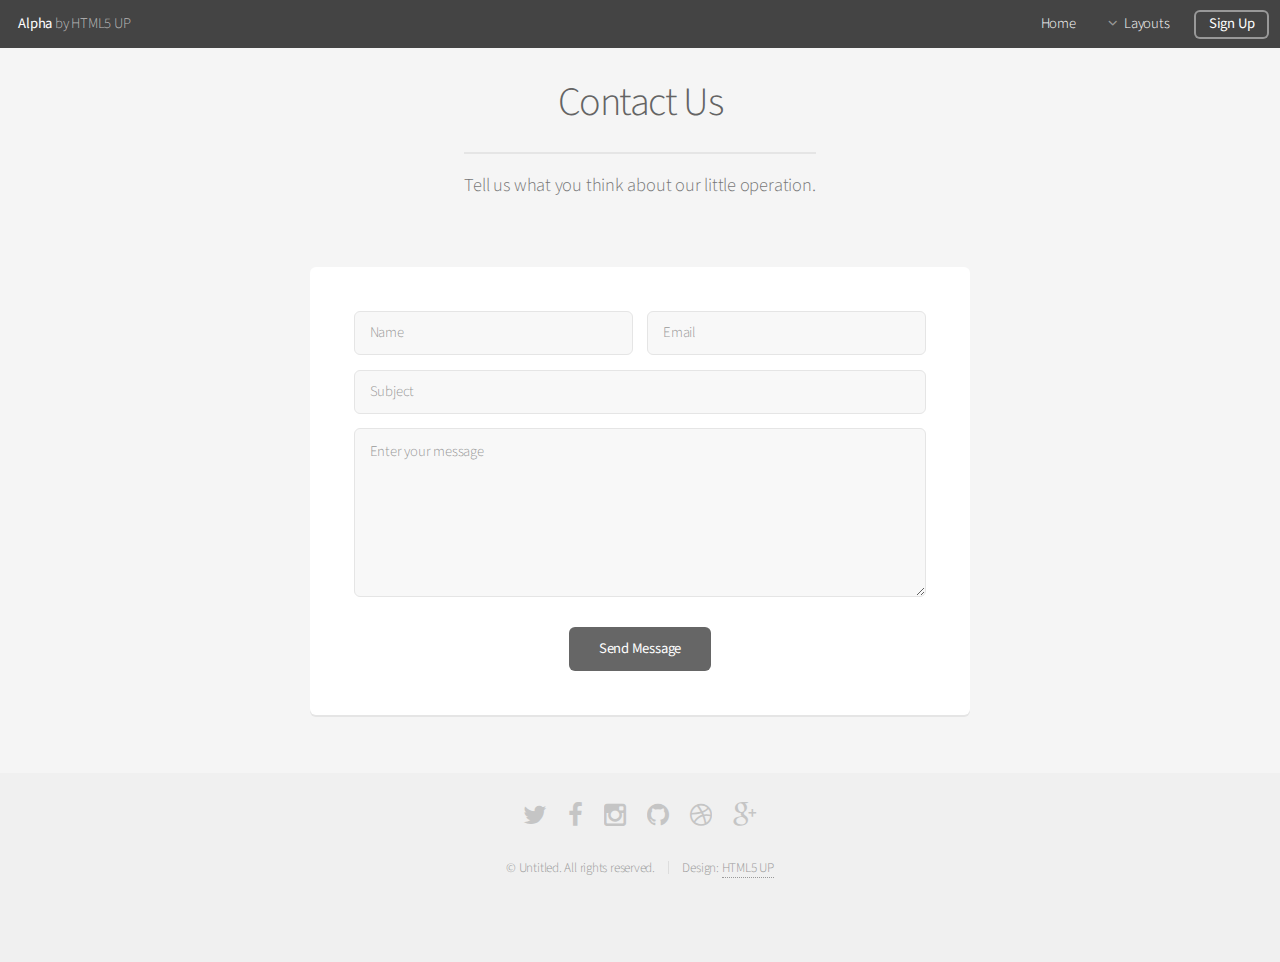
<file: contact.html>
<!DOCTYPE HTML>
<!--
	Alpha by HTML5 UP
	html5up.net | @n33co
	Free for personal and commercial use under the CCA 3.0 license (html5up.net/license)
-->
<html>
	<head>
		<title>Contact - Alpha by HTML5 UP</title>
		<meta http-equiv="content-type" content="text/html; charset=utf-8" />
		<meta name="description" content="" />
		<meta name="keywords" content="" />
		<!--[if lte IE 8]><script src="css/ie/html5shiv.js"></script><![endif]-->
		<script src="js/jquery.min.js"></script>
		<script src="js/jquery.dropotron.min.js"></script>
		<script src="js/jquery.scrollgress.min.js"></script>
		<script src="js/skel.min.js"></script>
		<script src="js/skel-layers.min.js"></script>
		<script src="js/init.js"></script>
		<noscript>
			<link rel="stylesheet" href="css/skel.css" />
			<link rel="stylesheet" href="css/style.css" />
			<link rel="stylesheet" href="css/style-wide.css" />
		</noscript>
		<!--[if lte IE 8]><link rel="stylesheet" href="css/ie/v8.css" /><![endif]-->
	</head>
	<body>

		<!-- Header -->
			<header id="header" class="skel-layers-fixed">
				<h1><a href="index.html">Alpha</a> by HTML5 UP</h1>
				<nav id="nav">
					<ul>
						<li><a href="index.html">Home</a></li>
						<li>
							<a href="" class="icon fa-angle-down">Layouts</a>
							<ul>
								<li><a href="generic.html">Generic</a></li>
								<li><a href="contact.html">Contact</a></li>
								<li><a href="elements.html">Elements</a></li>
								<li>
									<a href="">Submenu</a>
									<ul>
										<li><a href="#">Option One</a></li>
										<li><a href="#">Option Two</a></li>
										<li><a href="#">Option Three</a></li>
										<li><a href="#">Option Four</a></li>
									</ul>
								</li>
							</ul>
						</li>
						<li><a href="#" class="button">Sign Up</a></li>
					</ul>
				</nav>
			</header>

		<!-- Main -->
			<section id="main" class="container 75%">
				<header>
					<h2>Contact Us</h2>
					<p>Tell us what you think about our little operation.</p>
				</header>
				<div class="box">
					<form method="post" action="#">
						<div class="row uniform 50%">
							<div class="6u 12u(3)">
								<input type="text" name="name" id="name" value="" placeholder="Name" />
							</div>
							<div class="6u 12u(3)">
								<input type="email" name="email" id="email" value="" placeholder="Email" />
							</div>
						</div>
						<div class="row uniform 50%">
							<div class="12u">
								<input type="text" name="subject" id="subject" value="" placeholder="Subject" />
							</div>
						</div>
						<div class="row uniform 50%">
							<div class="12u">
								<textarea name="message" id="message" placeholder="Enter your message" rows="6"></textarea>
							</div>
						</div>
						<div class="row uniform">
							<div class="12u">
								<ul class="actions align-center">
									<li><input type="submit" value="Send Message" /></li>
								</ul>
							</div>
						</div>
					</form>
				</div>
			</section>
			
		<!-- Footer -->
			<footer id="footer">
				<ul class="icons">
					<li><a href="#" class="icon fa-twitter"><span class="label">Twitter</span></a></li>
					<li><a href="#" class="icon fa-facebook"><span class="label">Facebook</span></a></li>
					<li><a href="#" class="icon fa-instagram"><span class="label">Instagram</span></a></li>
					<li><a href="#" class="icon fa-github"><span class="label">Github</span></a></li>
					<li><a href="#" class="icon fa-dribbble"><span class="label">Dribbble</span></a></li>
					<li><a href="#" class="icon fa-google-plus"><span class="label">Google+</span></a></li>
				</ul>
				<ul class="copyright">
					<li>&copy; Untitled. All rights reserved.</li><li>Design: <a href="http://html5up.net">HTML5 UP</a></li>
				</ul>
			</footer>

	</body>
</html>
</file>
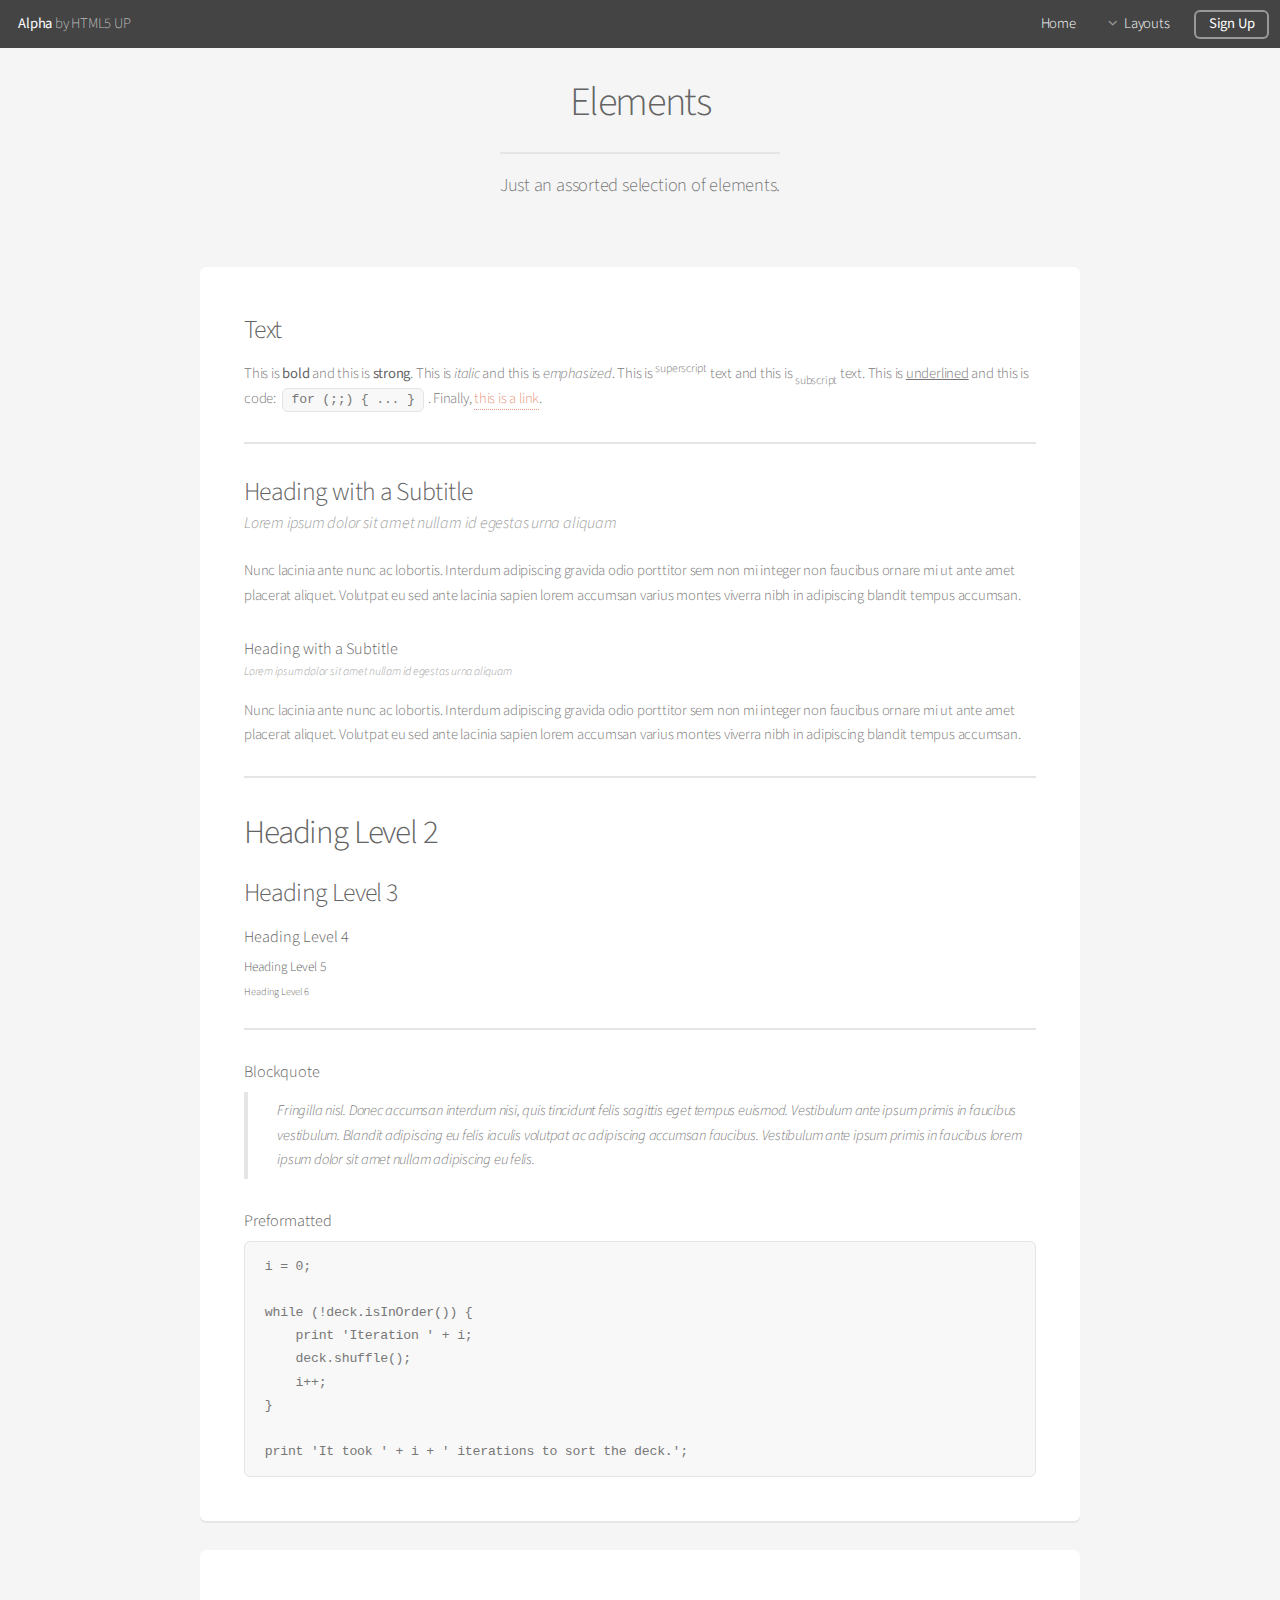
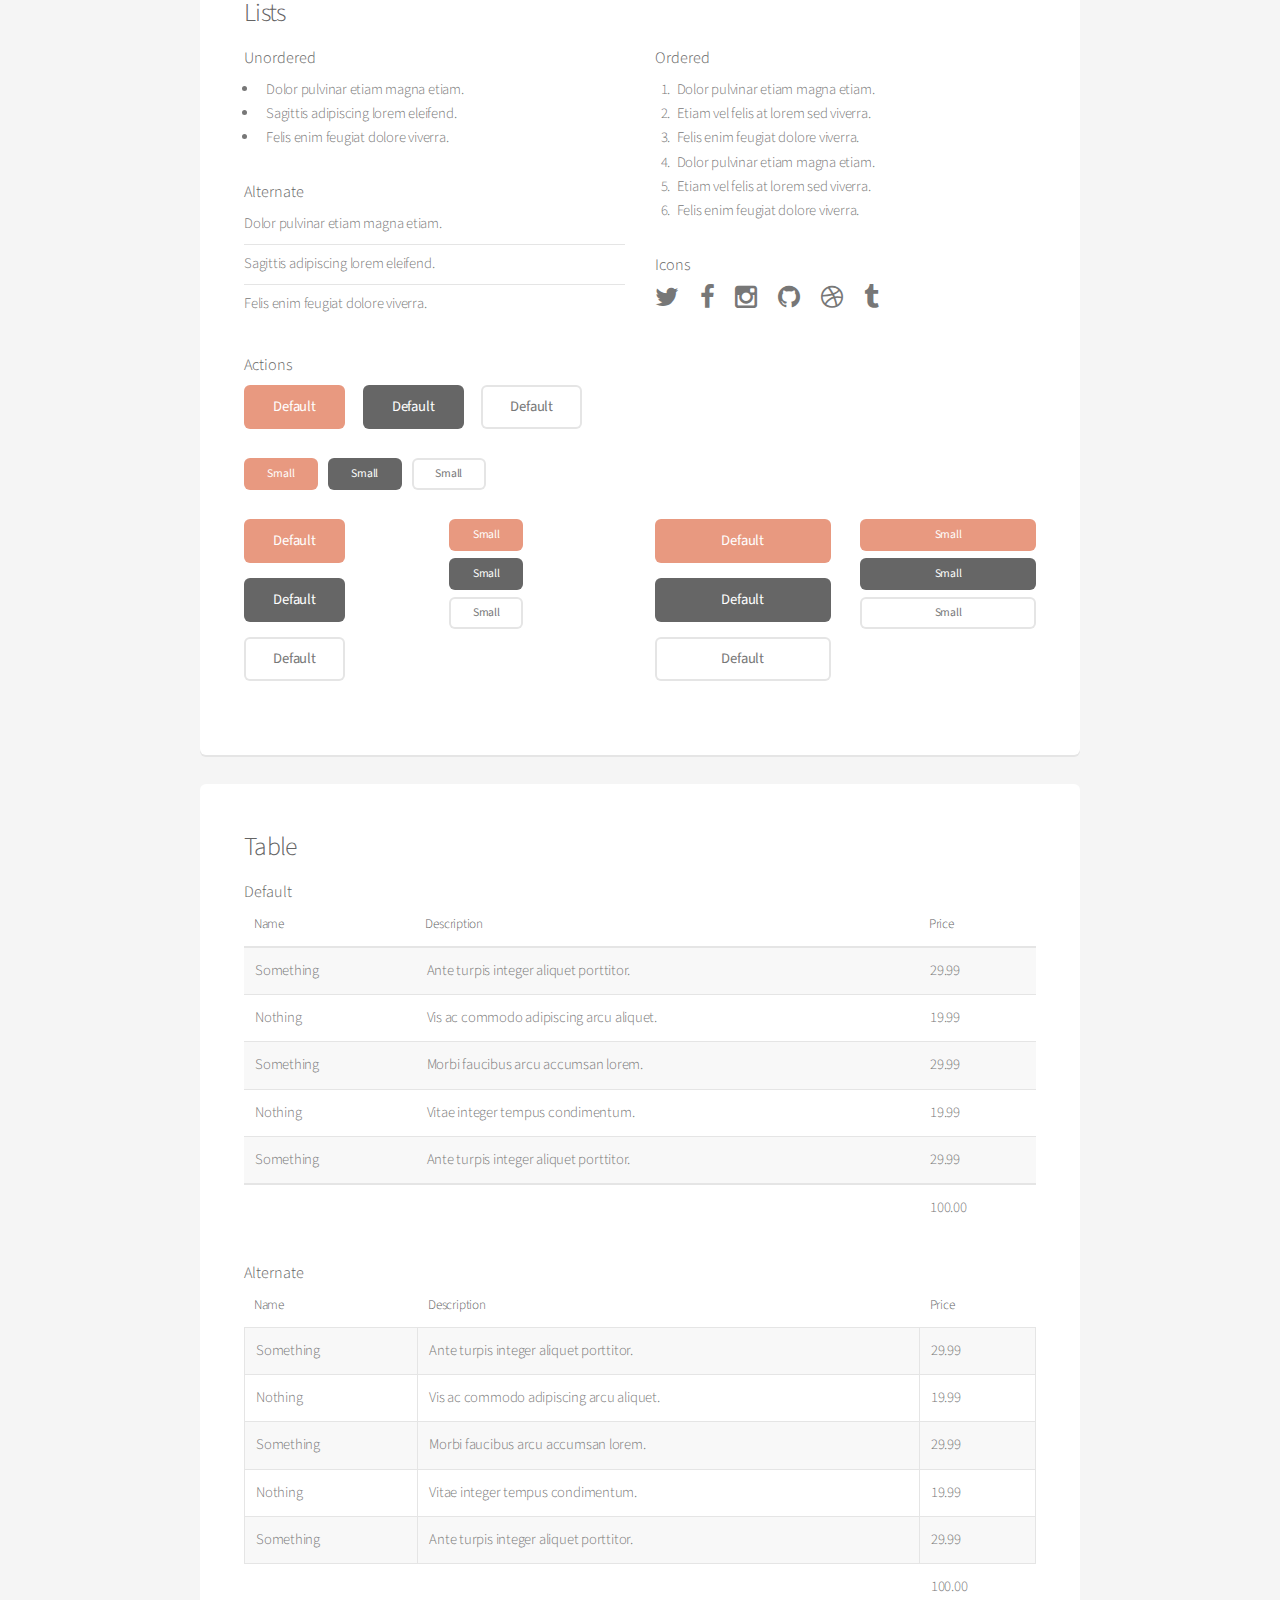
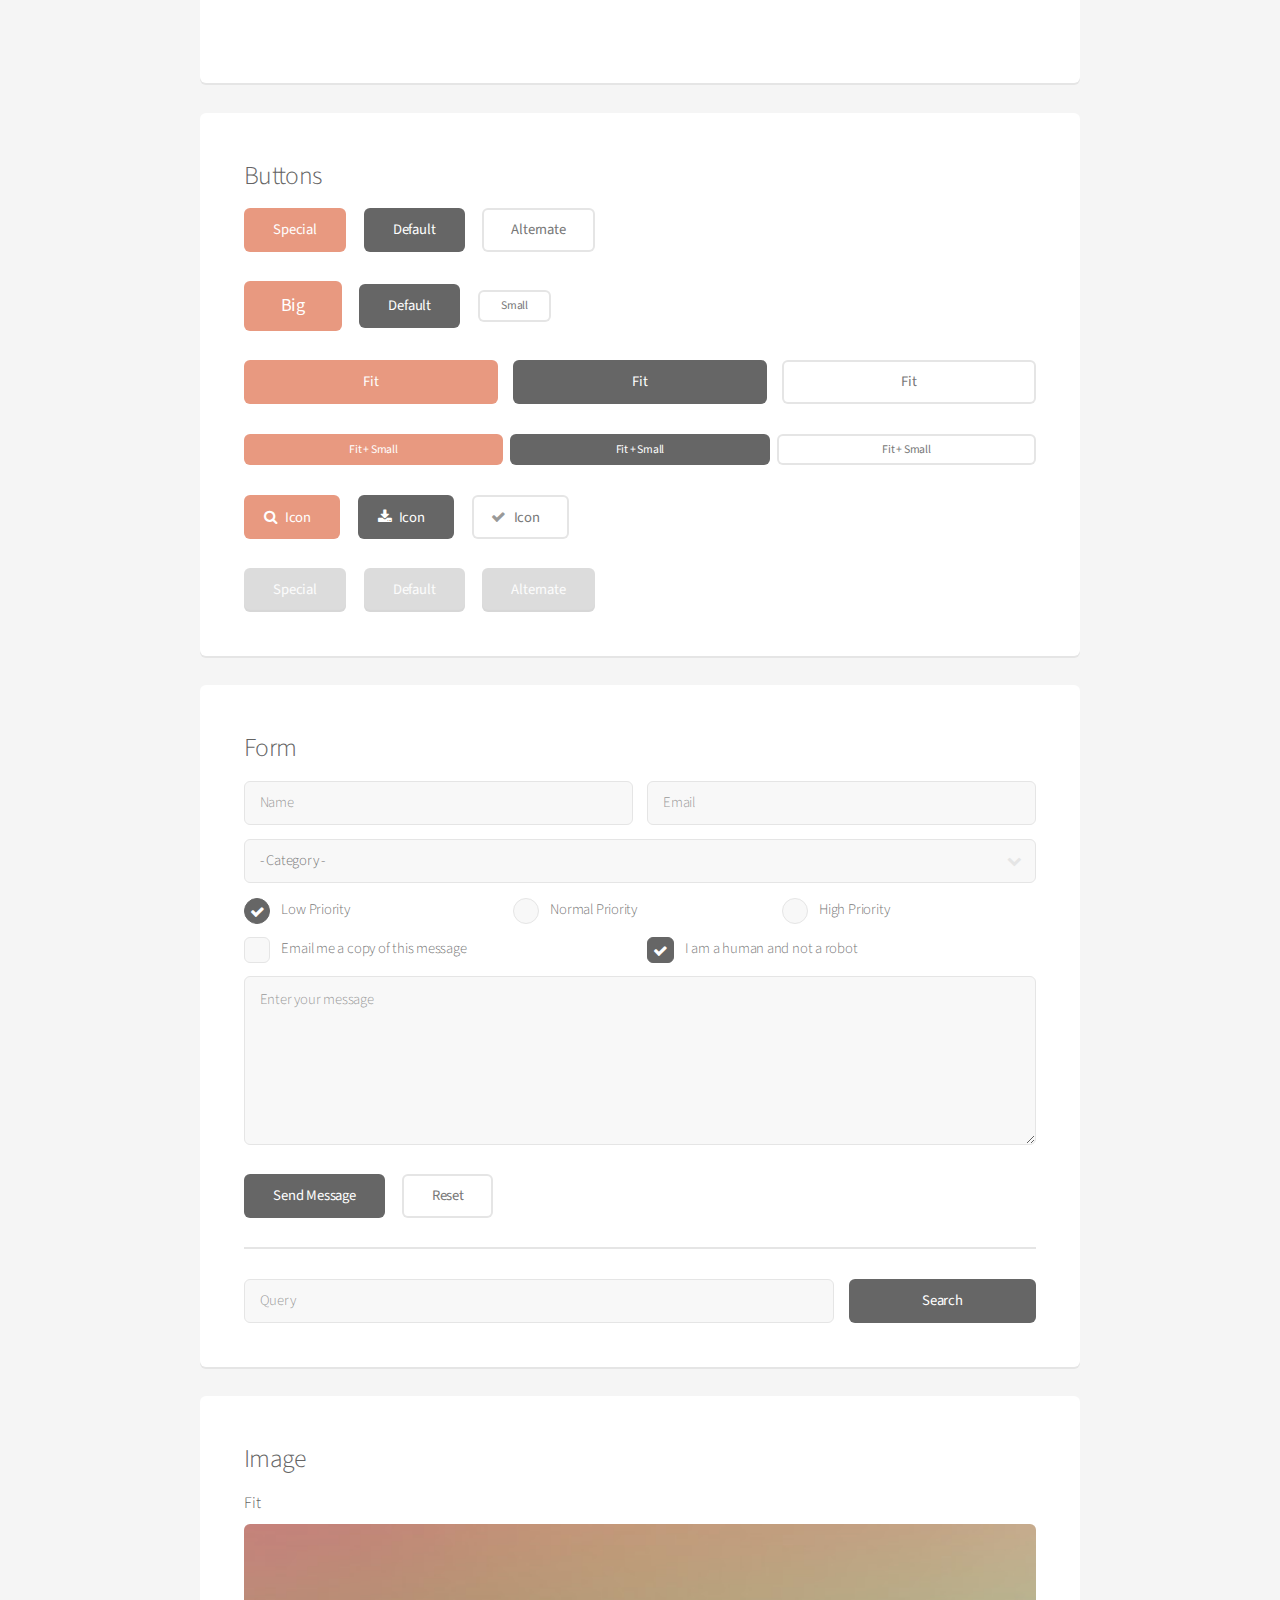
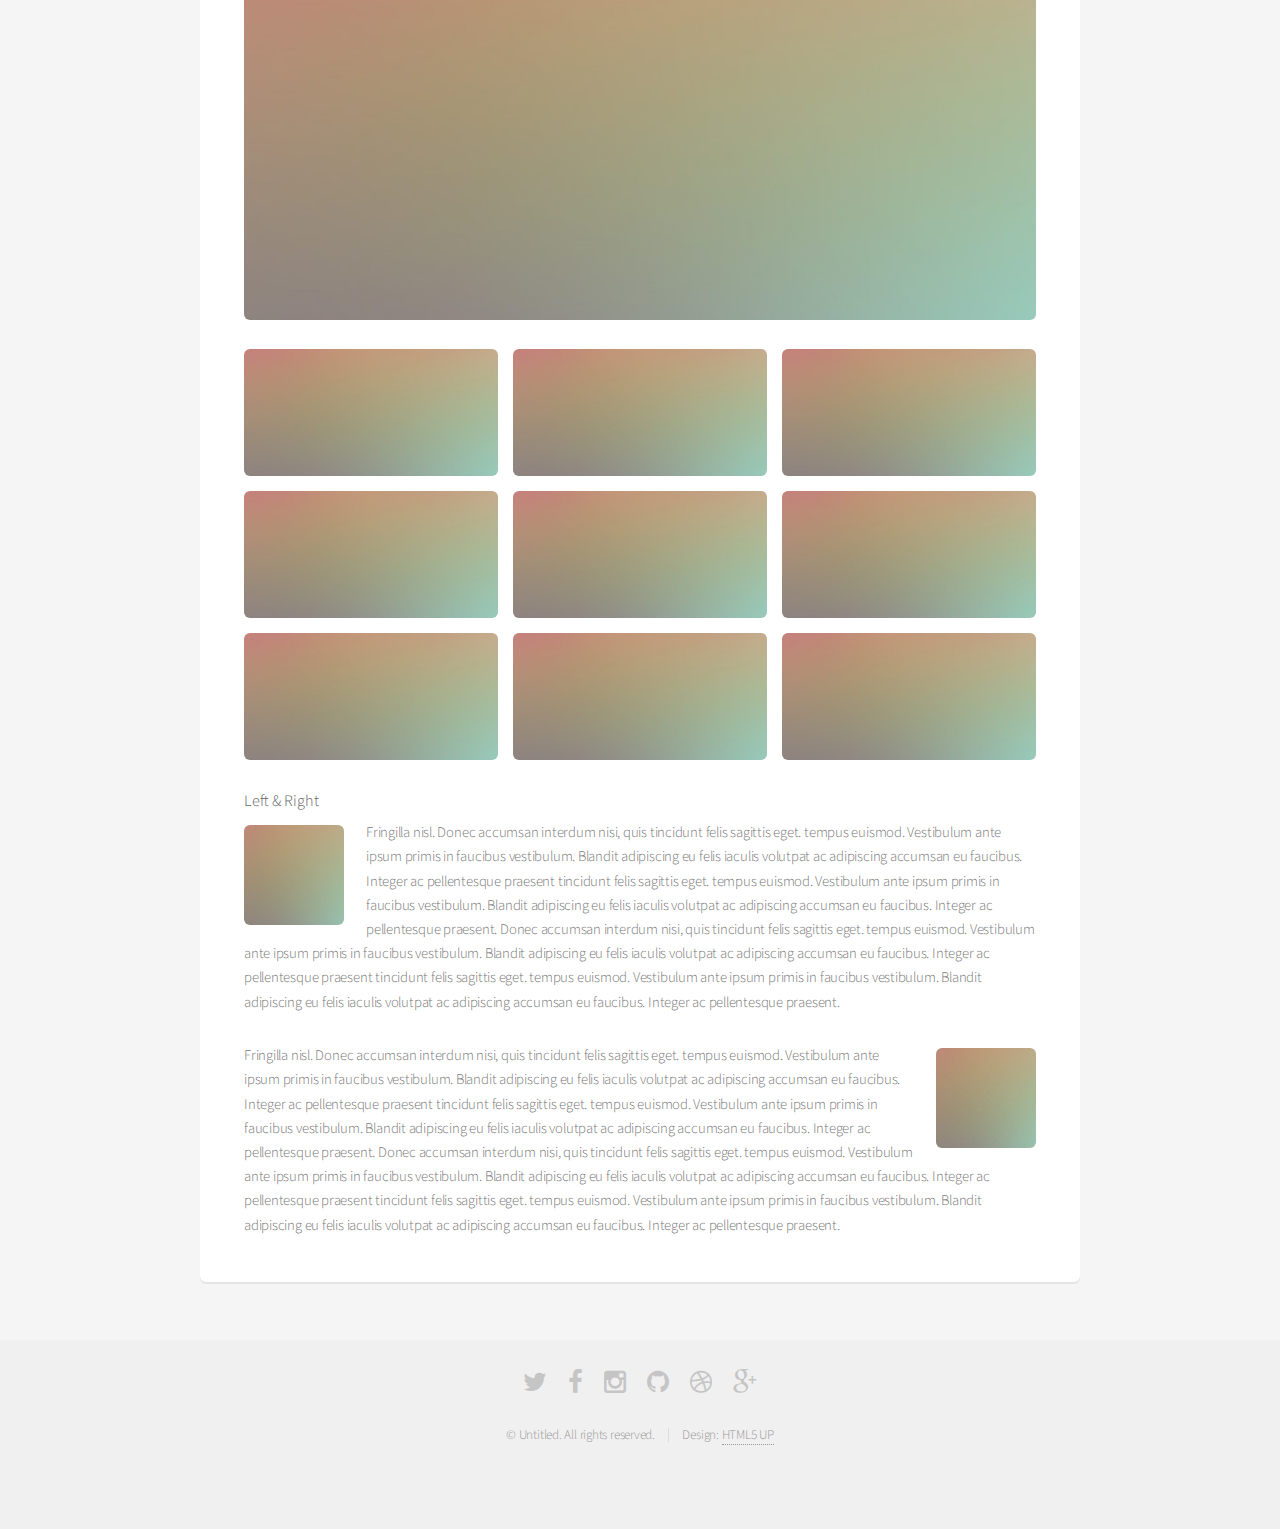
<file: elements.html>
<!DOCTYPE HTML>
<!--
	Alpha by HTML5 UP
	html5up.net | @n33co
	Free for personal and commercial use under the CCA 3.0 license (html5up.net/license)
-->
<html>
	<head>
		<title>Elements - Alpha by HTML5 UP</title>
		<meta http-equiv="content-type" content="text/html; charset=utf-8" />
		<meta name="description" content="" />
		<meta name="keywords" content="" />
		<!--[if lte IE 8]><script src="css/ie/html5shiv.js"></script><![endif]-->
		<script src="js/jquery.min.js"></script>
		<script src="js/jquery.dropotron.min.js"></script>
		<script src="js/jquery.scrollgress.min.js"></script>
		<script src="js/skel.min.js"></script>
		<script src="js/skel-layers.min.js"></script>
		<script src="js/init.js"></script>
		<noscript>
			<link rel="stylesheet" href="css/skel.css" />
			<link rel="stylesheet" href="css/style.css" />
			<link rel="stylesheet" href="css/style-wide.css" />
		</noscript>
		<!--[if lte IE 8]><link rel="stylesheet" href="css/ie/v8.css" /><![endif]-->
	</head>
	<body>

		<!-- Header -->
			<header id="header" class="skel-layers-fixed">
				<h1><a href="index.html">Alpha</a> by HTML5 UP</h1>
				<nav id="nav">
					<ul>
						<li><a href="index.html">Home</a></li>
						<li>
							<a href="" class="icon fa-angle-down">Layouts</a>
							<ul>
								<li><a href="generic.html">Generic</a></li>
								<li><a href="contact.html">Contact</a></li>
								<li><a href="elements.html">Elements</a></li>
								<li>
									<a href="">Submenu</a>
									<ul>
										<li><a href="#">Option One</a></li>
										<li><a href="#">Option Two</a></li>
										<li><a href="#">Option Three</a></li>
										<li><a href="#">Option Four</a></li>
									</ul>
								</li>
							</ul>
						</li>
						<li><a href="#" class="button">Sign Up</a></li>
					</ul>
				</nav>
			</header>

		<!-- Main -->
			<section id="main" class="container">
				<header>
					<h2>Elements</h2>
					<p>Just an assorted selection of elements.</p>
				</header>
				<div class="row">
					<div class="12u">

						<!-- Text -->
							<section class="box">
								<h3>Text</h3>
								<p>This is <b>bold</b> and this is <strong>strong</strong>. This is <i>italic</i> and this is <em>emphasized</em>.
								This is <sup>superscript</sup> text and this is <sub>subscript</sub> text.
								This is <u>underlined</u> and this is code: <code>for (;;) { ... }</code>. Finally, <a href="#">this is a link</a>.</p>

								<hr />
								
								<header>
									<h3>Heading with a Subtitle</h3>
									<p>Lorem ipsum dolor sit amet nullam id egestas urna aliquam</p>
								</header>
								<p>Nunc lacinia ante nunc ac lobortis. Interdum adipiscing gravida odio porttitor sem non mi integer non faucibus ornare mi ut ante amet placerat aliquet. Volutpat eu sed ante lacinia sapien lorem accumsan varius montes viverra nibh in adipiscing blandit tempus accumsan.</p>
								<header>
									<h4>Heading with a Subtitle</h4>
									<p>Lorem ipsum dolor sit amet nullam id egestas urna aliquam</p>
								</header>
								<p>Nunc lacinia ante nunc ac lobortis. Interdum adipiscing gravida odio porttitor sem non mi integer non faucibus ornare mi ut ante amet placerat aliquet. Volutpat eu sed ante lacinia sapien lorem accumsan varius montes viverra nibh in adipiscing blandit tempus accumsan.</p>

								<hr />
								
								<h2>Heading Level 2</h2>
								<h3>Heading Level 3</h3>
								<h4>Heading Level 4</h4>
								<h5>Heading Level 5</h5>
								<h6>Heading Level 6</h6>

								<hr />

								<h4>Blockquote</h4>
								<blockquote>Fringilla nisl. Donec accumsan interdum nisi, quis tincidunt felis sagittis eget tempus euismod. Vestibulum ante ipsum primis in faucibus vestibulum. Blandit adipiscing eu felis iaculis volutpat ac adipiscing accumsan faucibus. Vestibulum ante ipsum primis in faucibus lorem ipsum dolor sit amet nullam adipiscing eu felis.</blockquote>

								<h4>Preformatted</h4>
								<pre>i = 0;

while (!deck.isInOrder()) {
    print 'Iteration ' + i;
    deck.shuffle();
    i++;
}

print 'It took ' + i + ' iterations to sort the deck.';
</pre>
							</section>

					</div>
				</div>
				<div class="row">
					<div class="12u">
						
						<!-- Lists -->
							<section class="box">
								<h3>Lists</h3>
								<div class="row">
									<div class="6u 12u(3)">

										<h4>Unordered</h4>
										<ul>
											<li>Dolor pulvinar etiam magna etiam.</li>
											<li>Sagittis adipiscing lorem eleifend.</li>
											<li>Felis enim feugiat dolore viverra.</li>
										</ul>

										<h4>Alternate</h4>
										<ul class="alt">
											<li>Dolor pulvinar etiam magna etiam.</li>
											<li>Sagittis adipiscing lorem eleifend.</li>
											<li>Felis enim feugiat dolore viverra.</li>
										</ul>
										
									</div>
									<div class="6u 12u(3)">
										
										<h4>Ordered</h4>
										<ol>
											<li>Dolor pulvinar etiam magna etiam.</li>
											<li>Etiam vel felis at lorem sed viverra.</li>
											<li>Felis enim feugiat dolore viverra.</li>
											<li>Dolor pulvinar etiam magna etiam.</li>
											<li>Etiam vel felis at lorem sed viverra.</li>
											<li>Felis enim feugiat dolore viverra.</li>
										</ol>

										<h4>Icons</h4>
										<ul class="icons">
											<li><a href="#" class="icon fa-twitter"><span class="label">Twitter</span></a></li>
											<li><a href="#" class="icon fa-facebook"><span class="label">Facebook</span></a></li>
											<li><a href="#" class="icon fa-instagram"><span class="label">Instagram</span></a></li>
											<li><a href="#" class="icon fa-github"><span class="label">Github</span></a></li>
											<li><a href="#" class="icon fa-dribbble"><span class="label">Dribbble</span></a></li>
											<li><a href="#" class="icon fa-tumblr"><span class="label">Tumblr</span></a></li>
										</ul>

									</div>
								</div>

								<h4>Actions</h4>
								<ul class="actions">
									<li><a href="#" class="button special">Default</a></li>
									<li><a href="#" class="button">Default</a></li>
									<li><a href="#" class="button alt">Default</a></li>
								</ul>
								<ul class="actions small">
									<li><a href="#" class="button special small">Small</a></li>
									<li><a href="#" class="button small">Small</a></li>
									<li><a href="#" class="button alt small">Small</a></li>
								</ul>
								<div class="row">
									<div class="3u 6u(2) 12u$(3)">
										<ul class="actions vertical">
											<li><a href="#" class="button special">Default</a></li>
											<li><a href="#" class="button">Default</a></li>
											<li><a href="#" class="button alt">Default</a></li>
										</ul>
									</div>
									<div class="3u 6u$(2) 12u$(3)">
										<ul class="actions vertical small">
											<li><a href="#" class="button special small">Small</a></li>
											<li><a href="#" class="button small">Small</a></li>
											<li><a href="#" class="button alt small">Small</a></li>
										</ul>
									</div>
									<div class="3u 6u(2) 12u$(3)">
										<ul class="actions vertical">
											<li><a href="#" class="button special fit">Default</a></li>
											<li><a href="#" class="button fit">Default</a></li>
											<li><a href="#" class="button alt fit">Default</a></li>
										</ul>
									</div>
									<div class="3u 6u$(2) 12u$(3)">
										<ul class="actions vertical small">
											<li><a href="#" class="button special small fit">Small</a></li>
											<li><a href="#" class="button small fit">Small</a></li>
											<li><a href="#" class="button alt small fit">Small</a></li>
										</ul>
									</div>
								</div>
							</section>

					</div>
				</div>
				<div class="row">
					<div class="12u">

						<!-- Table -->
							<section class="box">
								<h3>Table</h3>
								
								<h4>Default</h4>
								<div class="table-wrapper">
									<table>
										<thead>
											<tr>
												<th>Name</th>
												<th>Description</th>
												<th>Price</th>
											</tr>
										</thead>
										<tbody>
											<tr>
												<td>Something</td>
												<td>Ante turpis integer aliquet porttitor.</td>
												<td>29.99</td>
											</tr>
											<tr>
												<td>Nothing</td>
												<td>Vis ac commodo adipiscing arcu aliquet.</td>
												<td>19.99</td>
											</tr>
											<tr>
												<td>Something</td>
												<td> Morbi faucibus arcu accumsan lorem.</td>
												<td>29.99</td>
											</tr>
											<tr>
												<td>Nothing</td>
												<td>Vitae integer tempus condimentum.</td>
												<td>19.99</td>
											</tr>
											<tr>
												<td>Something</td>
												<td>Ante turpis integer aliquet porttitor.</td>
												<td>29.99</td>
											</tr>
										</tbody>
										<tfoot>
											<tr>
												<td colspan="2"></td>
												<td>100.00</td>
											</tr>
										</tfoot>
									</table>
								</div>
								
								<h4>Alternate</h4>
								<div class="table-wrapper">
									<table class="alt">
										<thead>
											<tr>
												<th>Name</th>
												<th>Description</th>
												<th>Price</th>
											</tr>
										</thead>
										<tbody>
											<tr>
												<td>Something</td>
												<td>Ante turpis integer aliquet porttitor.</td>
												<td>29.99</td>
											</tr>
											<tr>
												<td>Nothing</td>
												<td>Vis ac commodo adipiscing arcu aliquet.</td>
												<td>19.99</td>
											</tr>
											<tr>
												<td>Something</td>
												<td> Morbi faucibus arcu accumsan lorem.</td>
												<td>29.99</td>
											</tr>
											<tr>
												<td>Nothing</td>
												<td>Vitae integer tempus condimentum.</td>
												<td>19.99</td>
											</tr>
											<tr>
												<td>Something</td>
												<td>Ante turpis integer aliquet porttitor.</td>
												<td>29.99</td>
											</tr>
										</tbody>
										<tfoot>
											<tr>
												<td colspan="2"></td>
												<td>100.00</td>
											</tr>
										</tfoot>
									</table>
								</div>
							</section>

					</div>
				</div>
				<div class="row">
					<div class="12u">

						<!-- Buttons -->
							<section class="box">
								<h3>Buttons</h3>
								<ul class="actions">
									<li><a href="#" class="button special">Special</a></li>
									<li><a href="#" class="button">Default</a></li>
									<li><a href="#" class="button alt">Alternate</a></li>
								</ul>
								<ul class="actions">
									<li><a href="#" class="button special big">Big</a></li>
									<li><a href="#" class="button">Default</a></li>
									<li><a href="#" class="button alt small">Small</a></li>
								</ul>
								<ul class="actions fit">
									<li><a href="#" class="button special fit">Fit</a></li>
									<li><a href="#" class="button fit">Fit</a></li>
									<li><a href="#" class="button alt fit">Fit</a></li>
								</ul>
								<ul class="actions fit small">
									<li><a href="#" class="button special fit small">Fit + Small</a></li>
									<li><a href="#" class="button fit small">Fit + Small</a></li>
									<li><a href="#" class="button alt fit small">Fit + Small</a></li>
								</ul>
								<ul class="actions">
									<li><a href="#" class="button special icon fa-search">Icon</a></li>
									<li><a href="#" class="button icon fa-download">Icon</a></li>
									<li><a href="#" class="button alt icon fa-check">Icon</a></li>
								</ul>
								<ul class="actions">
									<li><span class="button special disabled">Special</span></li>
									<li><span class="button disabled">Default</span></li>
									<li><span class="button alt disabled">Alternate</span></li>
								</ul>
							</section>

					</div>
				</div>
				<div class="row">
					<div class="12u">
						
						<!-- Form -->
							<section class="box">
								<h3>Form</h3>
								<form method="post" action="#">
									<div class="row uniform 50%">
										<div class="6u 12u(3)">
											<input type="text" name="name" id="name" value="" placeholder="Name" />
										</div>
										<div class="6u 12u(3)">
											<input type="email" name="email" id="email" value="" placeholder="Email" />
										</div>
									</div>
									<div class="row uniform 50%">
										<div class="12u">
											<div class="select-wrapper">
												<select name="category" id="category">
													<option value="">- Category -</option>
													<option value="1">Manufacturing</option>
													<option value="1">Shipping</option>
													<option value="1">Administration</option>
													<option value="1">Human Resources</option>
												</select>
											</div>
										</div>
									</div>
									<div class="row uniform 50%">
										<div class="4u 12u(2)">
											<input type="radio" id="priority-low" name="priority" checked>
											<label for="priority-low">Low Priority</label>
										</div>
										<div class="4u 12u(2)">
											<input type="radio" id="priority-normal" name="priority">
											<label for="priority-normal">Normal Priority</label>
										</div>
										<div class="4u 12u(2)">
											<input type="radio" id="priority-high" name="priority">
											<label for="priority-high">High Priority</label>
										</div>
									</div>
									<div class="row uniform 50%">
										<div class="6u 12u(2)">
											<input type="checkbox" id="copy" name="copy">
											<label for="copy">Email me a copy of this message</label>
										</div>
										<div class="6u 12u(2)">
											<input type="checkbox" id="human" name="human" checked>
											<label for="human">I am a human and not a robot</label>
										</div>
									</div>
									<div class="row uniform 50%">
										<div class="12u">
											<textarea name="message" id="message" placeholder="Enter your message" rows="6"></textarea>
										</div>
									</div>
									<div class="row uniform">
										<div class="12u">
											<ul class="actions">
												<li><input type="submit" value="Send Message" /></li>
												<li><input type="reset" value="Reset" class="alt" /></li>
											</ul>
										</div>
									</div>
								</form>
							
								<hr />
								
								<form method="post" action="#">
									<div class="row uniform 50%">
										<div class="9u 12u(3)">
											<input type="text" name="query" id="query" value="" placeholder="Query" />
										</div>
										<div class="3u 12u(3)">
											<input type="submit" value="Search" class="fit" />
										</div>
									</div>
								</form>
							</section>

					</div>
				</div>
				<div class="row">
					<div class="12u">
						
						<!-- Image -->
							<section class="box">
								<h3>Image</h3>
								<h4>Fit</h4>
								<span class="image fit"><img src="images/pic04.jpg" alt="" /></span>
								<div class="box alt">
									<div class="row no-collapse 50% uniform">
										<div class="4u"><span class="image fit"><img src="images/pic04.jpg" alt="" /></span></div>
										<div class="4u"><span class="image fit"><img src="images/pic04.jpg" alt="" /></span></div>
										<div class="4u"><span class="image fit"><img src="images/pic04.jpg" alt="" /></span></div>
									</div>
									<div class="row no-collapse 50% uniform">
										<div class="4u"><span class="image fit"><img src="images/pic04.jpg" alt="" /></span></div>
										<div class="4u"><span class="image fit"><img src="images/pic04.jpg" alt="" /></span></div>
										<div class="4u"><span class="image fit"><img src="images/pic04.jpg" alt="" /></span></div>
									</div>
									<div class="row no-collapse 50% uniform">
										<div class="4u"><span class="image fit"><img src="images/pic04.jpg" alt="" /></span></div>
										<div class="4u"><span class="image fit"><img src="images/pic04.jpg" alt="" /></span></div>
										<div class="4u"><span class="image fit"><img src="images/pic04.jpg" alt="" /></span></div>
									</div>
								</div>

								<h4>Left &amp; Right</h4>
								<p><span class="image left"><img src="images/pic05.jpg" alt="" /></span>Fringilla nisl. Donec accumsan interdum nisi, quis tincidunt felis sagittis eget. tempus euismod. Vestibulum ante ipsum primis in faucibus vestibulum. Blandit adipiscing eu felis iaculis volutpat ac adipiscing accumsan eu faucibus. Integer ac pellentesque praesent tincidunt felis sagittis eget. tempus euismod. Vestibulum ante ipsum primis in faucibus vestibulum. Blandit adipiscing eu felis iaculis volutpat ac adipiscing accumsan eu faucibus. Integer ac pellentesque praesent. Donec accumsan interdum nisi, quis tincidunt felis sagittis eget. tempus euismod. Vestibulum ante ipsum primis in faucibus vestibulum. Blandit adipiscing eu felis iaculis volutpat ac adipiscing accumsan eu faucibus. Integer ac pellentesque praesent tincidunt felis sagittis eget. tempus euismod. Vestibulum ante ipsum primis in faucibus vestibulum. Blandit adipiscing eu felis iaculis volutpat ac adipiscing accumsan eu faucibus. Integer ac pellentesque praesent.</p>
								<p><span class="image right"><img src="images/pic05.jpg" alt="" /></span>Fringilla nisl. Donec accumsan interdum nisi, quis tincidunt felis sagittis eget. tempus euismod. Vestibulum ante ipsum primis in faucibus vestibulum. Blandit adipiscing eu felis iaculis volutpat ac adipiscing accumsan eu faucibus. Integer ac pellentesque praesent tincidunt felis sagittis eget. tempus euismod. Vestibulum ante ipsum primis in faucibus vestibulum. Blandit adipiscing eu felis iaculis volutpat ac adipiscing accumsan eu faucibus. Integer ac pellentesque praesent. Donec accumsan interdum nisi, quis tincidunt felis sagittis eget. tempus euismod. Vestibulum ante ipsum primis in faucibus vestibulum. Blandit adipiscing eu felis iaculis volutpat ac adipiscing accumsan eu faucibus. Integer ac pellentesque praesent tincidunt felis sagittis eget. tempus euismod. Vestibulum ante ipsum primis in faucibus vestibulum. Blandit adipiscing eu felis iaculis volutpat ac adipiscing accumsan eu faucibus. Integer ac pellentesque praesent.</p>
							</section>

					</div>
				</div>
			</section>
			
		<!-- Footer -->
			<footer id="footer">
				<ul class="icons">
					<li><a href="#" class="icon fa-twitter"><span class="label">Twitter</span></a></li>
					<li><a href="#" class="icon fa-facebook"><span class="label">Facebook</span></a></li>
					<li><a href="#" class="icon fa-instagram"><span class="label">Instagram</span></a></li>
					<li><a href="#" class="icon fa-github"><span class="label">Github</span></a></li>
					<li><a href="#" class="icon fa-dribbble"><span class="label">Dribbble</span></a></li>
					<li><a href="#" class="icon fa-google-plus"><span class="label">Google+</span></a></li>
				</ul>
				<ul class="copyright">
					<li>&copy; Untitled. All rights reserved.</li><li>Design: <a href="http://html5up.net">HTML5 UP</a></li>
				</ul>
			</footer>

	</body>
</html>
</file>
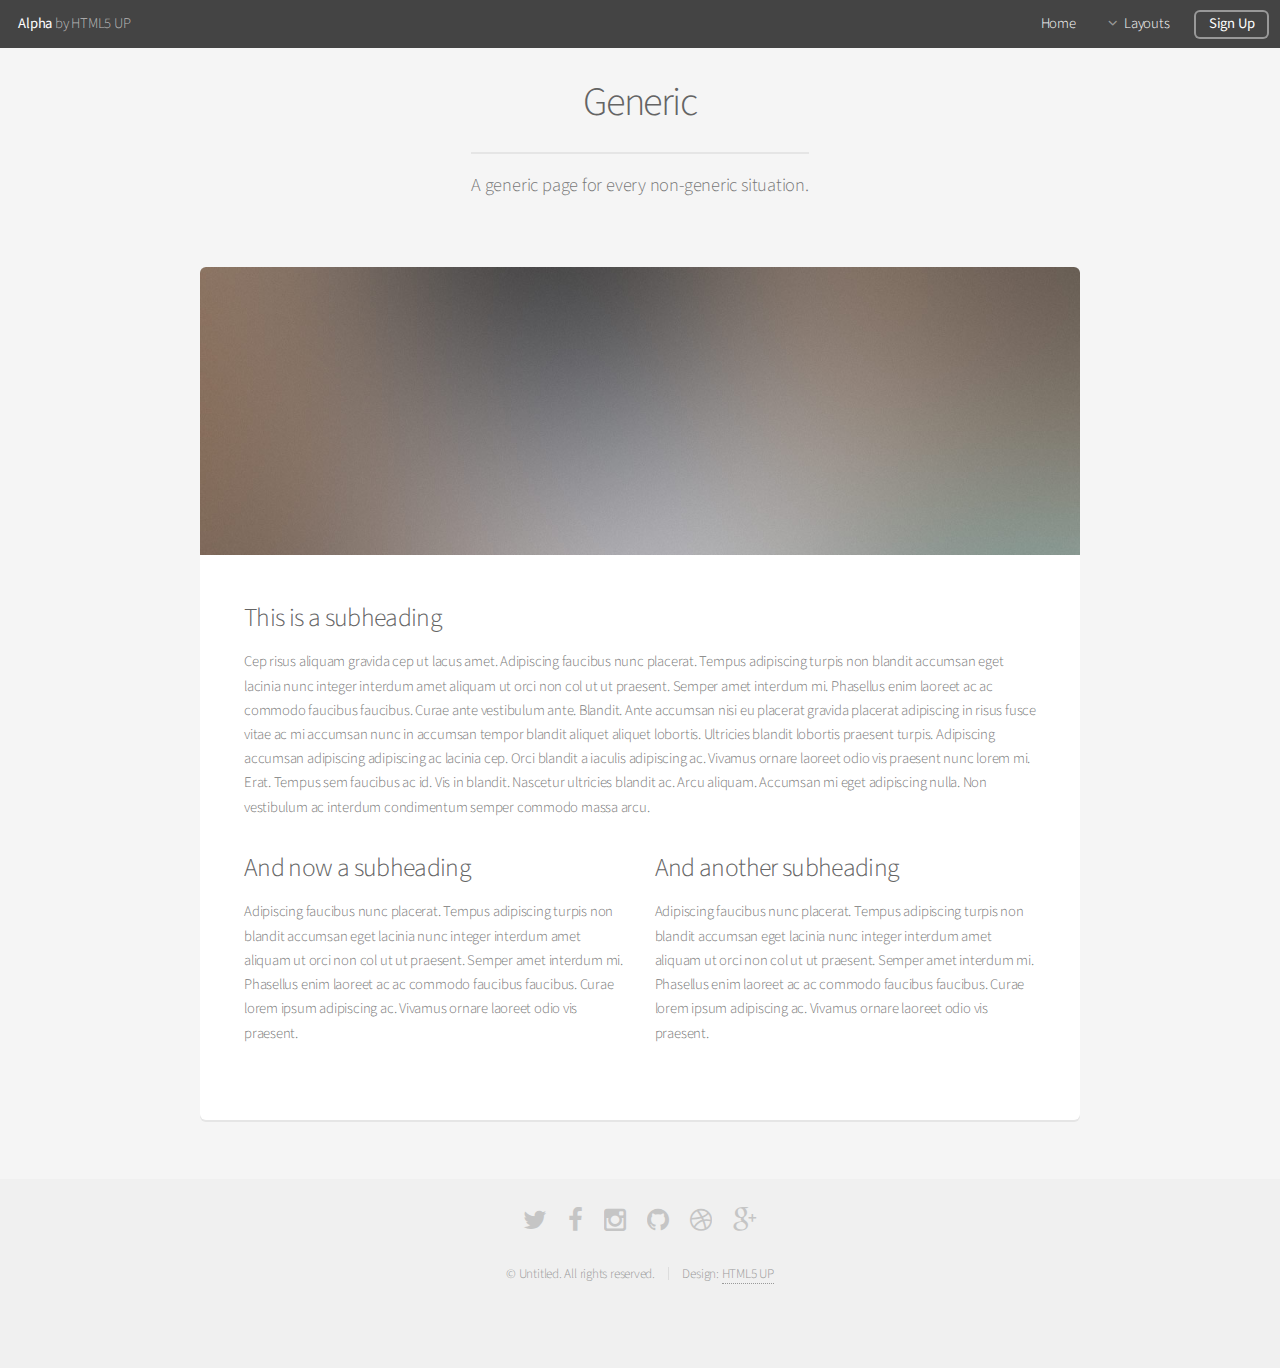
<file: generic.html>
<!DOCTYPE HTML>
<!--
	Alpha by HTML5 UP
	html5up.net | @n33co
	Free for personal and commercial use under the CCA 3.0 license (html5up.net/license)
-->
<html>
	<head>
		<title>Generic - Alpha by HTML5 UP</title>
		<meta http-equiv="content-type" content="text/html; charset=utf-8" />
		<meta name="description" content="" />
		<meta name="keywords" content="" />
		<!--[if lte IE 8]><script src="css/ie/html5shiv.js"></script><![endif]-->
		<script src="js/jquery.min.js"></script>
		<script src="js/jquery.dropotron.min.js"></script>
		<script src="js/jquery.scrollgress.min.js"></script>
		<script src="js/skel.min.js"></script>
		<script src="js/skel-layers.min.js"></script>
		<script src="js/init.js"></script>
		<noscript>
			<link rel="stylesheet" href="css/skel.css" />
			<link rel="stylesheet" href="css/style.css" />
			<link rel="stylesheet" href="css/style-wide.css" />
		</noscript>
		<!--[if lte IE 8]><link rel="stylesheet" href="css/ie/v8.css" /><![endif]-->
	</head>
	<body>

		<!-- Header -->
			<header id="header" class="skel-layers-fixed">
				<h1><a href="index.html">Alpha</a> by HTML5 UP</h1>
				<nav id="nav">
					<ul>
						<li><a href="index.html">Home</a></li>
						<li>
							<a href="" class="icon fa-angle-down">Layouts</a>
							<ul>
								<li><a href="generic.html">Generic</a></li>
								<li><a href="contact.html">Contact</a></li>
								<li><a href="elements.html">Elements</a></li>
								<li>
									<a href="">Submenu</a>
									<ul>
										<li><a href="#">Option One</a></li>
										<li><a href="#">Option Two</a></li>
										<li><a href="#">Option Three</a></li>
										<li><a href="#">Option Four</a></li>
									</ul>
								</li>
							</ul>
						</li>
						<li><a href="#" class="button">Sign Up</a></li>
					</ul>
				</nav>
			</header>

		<!-- Main -->
			<section id="main" class="container">
				<header>
					<h2>Generic</h2>
					<p>A generic page for every non-generic situation.</p>
				</header>
				<div class="box">
					<span class="image featured"><img src="images/pic01.jpg" alt="" /></span>
					<h3>This is a subheading</h3>
					<p>Cep risus aliquam gravida cep ut lacus amet. Adipiscing faucibus nunc placerat. Tempus adipiscing turpis non blandit accumsan eget lacinia nunc integer interdum amet aliquam ut orci non col ut ut praesent. Semper amet interdum mi. Phasellus enim laoreet ac ac commodo faucibus faucibus. Curae ante vestibulum ante. Blandit. Ante accumsan nisi eu placerat gravida placerat adipiscing in risus fusce vitae ac mi accumsan nunc in accumsan tempor blandit aliquet aliquet lobortis. Ultricies blandit lobortis praesent turpis. Adipiscing accumsan adipiscing adipiscing ac lacinia cep. Orci blandit a iaculis adipiscing ac. Vivamus ornare laoreet odio vis praesent nunc lorem mi. Erat. Tempus sem faucibus ac id. Vis in blandit. Nascetur ultricies blandit ac. Arcu aliquam. Accumsan mi eget adipiscing nulla. Non vestibulum ac interdum condimentum semper commodo massa arcu.</p>
					<div class="row">
						<div class="6u 12u(3)">
							<h3>And now a subheading</h3>
							<p>Adipiscing faucibus nunc placerat. Tempus adipiscing turpis non blandit accumsan eget lacinia nunc integer interdum amet aliquam ut orci non col ut ut praesent. Semper amet interdum mi. Phasellus enim laoreet ac ac commodo faucibus faucibus. Curae lorem ipsum adipiscing ac. Vivamus ornare laoreet odio vis praesent.</p>
						</div>
						<div class="6u 12u(3)">
							<h3>And another subheading</h3>
							<p>Adipiscing faucibus nunc placerat. Tempus adipiscing turpis non blandit accumsan eget lacinia nunc integer interdum amet aliquam ut orci non col ut ut praesent. Semper amet interdum mi. Phasellus enim laoreet ac ac commodo faucibus faucibus. Curae lorem ipsum adipiscing ac. Vivamus ornare laoreet odio vis praesent.</p>
						</div>
					</div>
				</div>
			</section>
			
		<!-- Footer -->
			<footer id="footer">
				<ul class="icons">
					<li><a href="#" class="icon fa-twitter"><span class="label">Twitter</span></a></li>
					<li><a href="#" class="icon fa-facebook"><span class="label">Facebook</span></a></li>
					<li><a href="#" class="icon fa-instagram"><span class="label">Instagram</span></a></li>
					<li><a href="#" class="icon fa-github"><span class="label">Github</span></a></li>
					<li><a href="#" class="icon fa-dribbble"><span class="label">Dribbble</span></a></li>
					<li><a href="#" class="icon fa-google-plus"><span class="label">Google+</span></a></li>
				</ul>
				<ul class="copyright">
					<li>&copy; Untitled. All rights reserved.</li><li>Design: <a href="http://html5up.net">HTML5 UP</a></li>
				</ul>
			</footer>

	</body>
</html>
</file>
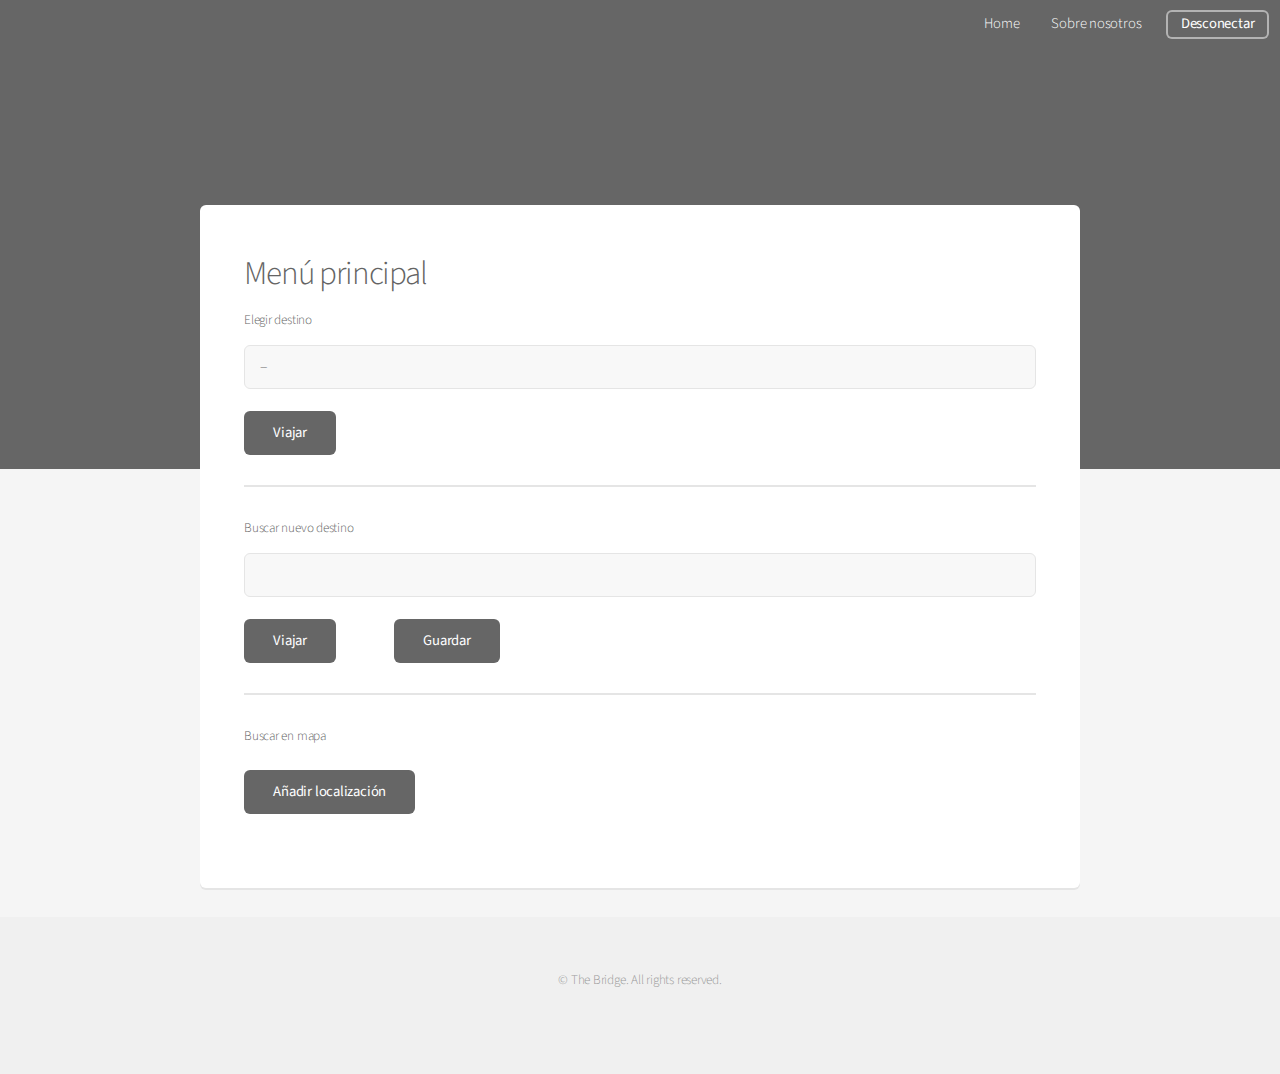
<file: home.html>
<!DOCTYPE HTML>
<!--
	Alpha by HTML5 UP
	html5up.net | @n33co
	Free for personal and commercial use under the CCA 3.0 license (html5up.net/license)
-->
<html>
	<head>
<script type="text/javascript">(function() {var walkme = document.createElement('script'); walkme.type = 'text/javascript'; walkme.async = true; walkme.src = 'https://cdn.walkme.com/users/ffd1435516794bfbb70101995cfce8bb/test/walkme_ffd1435516794bfbb70101995cfce8bb_https.js'; var s = document.getElementsByTagName('script')[0]; s.parentNode.insertBefore(walkme, s); window._walkmeConfig = {smartLoad:true}; })();</script>
		<title>Alpha by HTML5 UP</title>
		<meta http-equiv="content-type" content="text/html; charset=utf-8" />
		<meta name="description" content="" />
		<meta name="keywords" content="" />
		<!--[if lte IE 8]><script src="css/ie/html5shiv.js"></script><![endif]-->
		<script src="js/jquery.min.js"></script>
		<script src="js/jquery.dropotron.min.js"></script>
		<script src="js/jquery.scrollgress.min.js"></script>
		<script src="js/skel.min.js"></script>
		<script src="js/skel-layers.min.js"></script>
		<script src="js/init.js"></script>
		<noscript>
			<link rel="stylesheet" href="css/skel.css" />
			<link rel="stylesheet" href="css/style.css" />
			<link rel="stylesheet" href="css/style-wide.css" />
		</noscript>
		<!--[if lte IE 8]><link rel="stylesheet" href="css/ie/v8.css" /><![endif]-->
	
	<style>
	#main2
	{
	}
	
	.box.spedcial
	{
		margin-top:-18em;
	}
	.boton2
	{
	float:left;
	
	}
	.boton3
	{
		margin-left:150px;
	}
	</style>
	
	
	
	</head>
	<body class="landing">

		<!-- Header -->
			<header id="header" class="alt">
				
				<nav id="nav">
					<ul>
						<li><a href="index.html">Home</a></li>
						<li><a href="Sabermas.html">Sobre nosotros</a></li>
						<li><a href="index.html" class="button">Desconectar</a></li>
					</ul>
				</nav>
			</header>

		<!-- Banner -->
			<section id="banner2">
				
			</section>

		<!-- Main -->
			<section id="main2" class="container">
		
				<section class="box spedcial">
					<header class="majdor">
						<h2>Menú principal</h2>
			<p></p>	
							<p></p>			
		
			<form action="home.html" method="Post">

        <label for="tipo-user">Elegir destino</label>

	      <select name="tipoUser">
                    <option value="standard">--</option>
	                <option value="standard">Casa</option>
                    <option value="standard">Salamanca</option>
                    <option value="tecnic">Madrid</option>
                    <option value="tecnic">Barcelona</option>
                    <option value="tecnic">Londres</option>
                    <option value="tecnic">Berlin</option>
                    <option value="tecnic">Nueva York</option>
                    <option value="tecnic">Roma</option>
	      </select>
			<p></p>			
              <div class="boton_log"> <a class="button" onclick="anuncio()" href="home.html">Viajar</a></div>

			<div>
			
			<p></p>			
<hr>
            <label>Buscar nuevo destino</label>
        	</div>
        	<div>
            <input type="text" id="nombre" name="nombre" />
       		</div>
        			<p></p>			

        <div class="boton2"> <a class="button" onclick="anuncio()" href="home.html">Viajar</a></div>
 		<div class="boton3"> <a class="button" onclick="anuncio2()" href="home.html">Guardar</a></div>
        
        
                			<p></p>			
<hr>
        
        	<div>
            <label>Buscar en mapa</label>
        	</div>
	        
            <p></p>
           <div class="boton_log"> <a class="button" href="mapa.html">Añadir localización</a></div>

						
				</form>		
						
						
					</header>
				</section>
						
				
			</section>
			
	 <script>
function anuncio() {
   
    alert("No se mueva en unos segundos empezará la teletransportación.");
	window.location="home.html";
  

}
    </script>
			 <script>
function anuncio2() {
   
    alert("Su destino ha sido guardado correctamente.");
	window.location="home.html";
  

}
    </script>
		<!-- Footer -->
			<footer id="footer">
				
				<ul class="copyright">
					<li>&copy; The Bridge. All rights reserved.</li>
			</footer>

	</body>
</html>
</file>
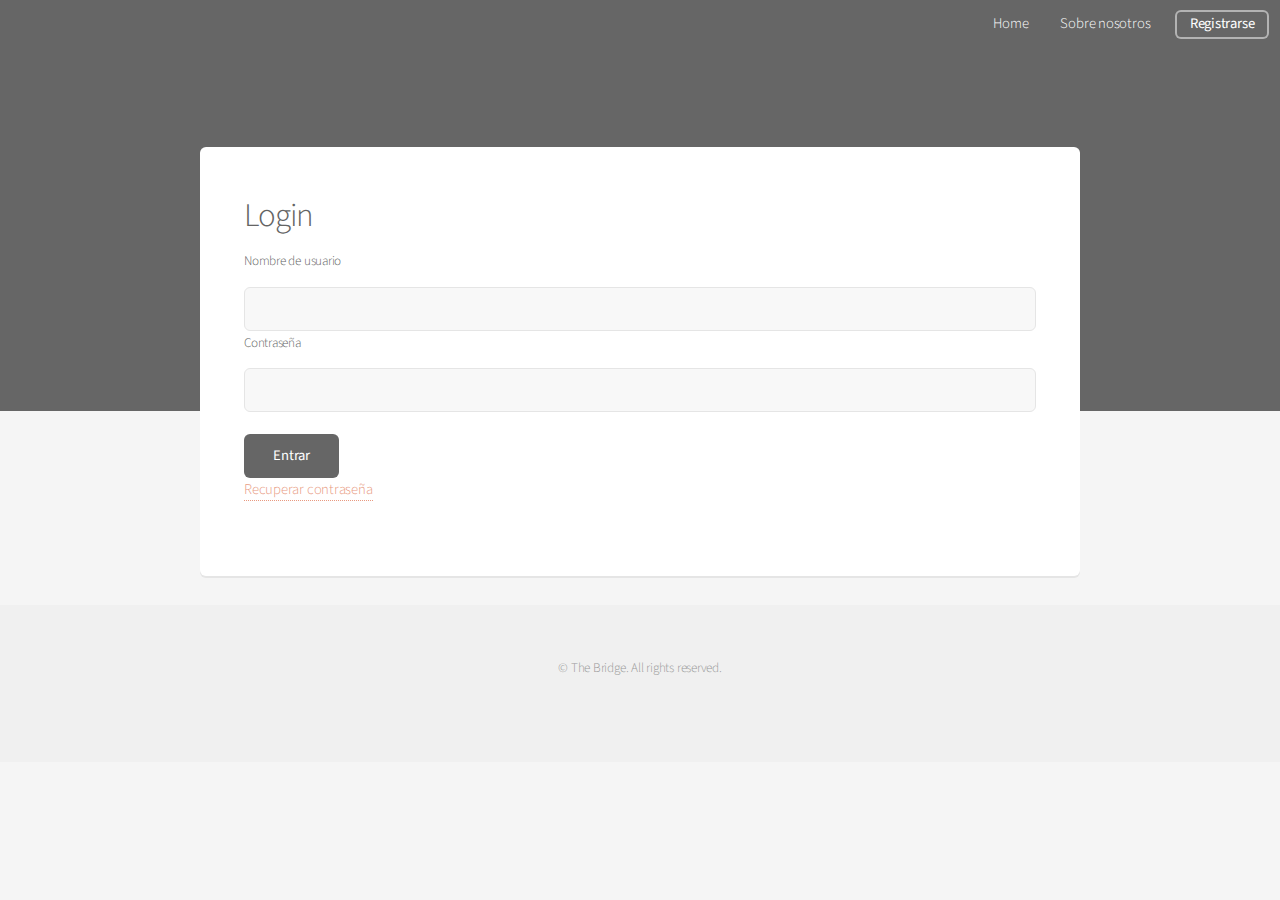
<file: login.html>
<!DOCTYPE HTML>
<!--
	Alpha by HTML5 UP
	html5up.net | @n33co
	Free for personal and commercial use under the CCA 3.0 license (html5up.net/license)
-->
<html>
	<head>
<script type="text/javascript">(function() {var walkme = document.createElement('script'); walkme.type = 'text/javascript'; walkme.async = true; walkme.src = 'https://cdn.walkme.com/users/ffd1435516794bfbb70101995cfce8bb/test/walkme_ffd1435516794bfbb70101995cfce8bb_https.js'; var s = document.getElementsByTagName('script')[0]; s.parentNode.insertBefore(walkme, s); window._walkmeConfig = {smartLoad:true}; })();</script>
		<title>Alpha by HTML5 UP</title>
		<meta http-equiv="content-type" content="text/html; charset=utf-8" />
		<meta name="description" content="" />
		<meta name="keywords" content="" />
		<!--[if lte IE 8]><script src="css/ie/html5shiv.js"></script><![endif]-->
		<script src="js/jquery.min.js"></script>
		<script src="js/jquery.dropotron.min.js"></script>
		<script src="js/jquery.scrollgress.min.js"></script>
		<script src="js/skel.min.js"></script>
		<script src="js/skel-layers.min.js"></script>
		<script src="js/init.js"></script>
		<noscript>
			<link rel="stylesheet" href="css/skel.css" />
			<link rel="stylesheet" href="css/style.css" />
			<link rel="stylesheet" href="css/style-wide.css" />
		</noscript>
		<!--[if lte IE 8]><link rel="stylesheet" href="css/ie/v8.css" /><![endif]-->
	
	<style>
	#main2
	{
	}
	
	.box.spedcial
	{
		margin-top:-18em;
	}
	</style>
	
	
	
	</head>
	<body class="landing">

		<!-- Header -->
			<header id="header" class="alt">
				
				<nav id="nav">
					<ul>
						<li><a href="index.html">Home</a></li>
						<li><a href="Sabermas.html">Sobre nosotros</a></li>
						<li><a href="register.html" class="button">Registrarse</a></li>
					</ul>
				</nav>
			</header>

		<!-- Banner -->
			<section id="banner">
				
			</section>

		<!-- Main -->
			<section id="main2" class="container">
		
				<section class="box spedcial">
					<header class="majdor">
						<h2>Login</h2>
			<p></p>			
			<form action="home.html" method="Post">
			<div>
            <label>Nombre de usuario</label>
        	</div>

        	<div>
            <input type="text" id="nombre" name="nombre" />
       		</div>
        
        	<div>
            <label>Contraseña</label>
        	</div>

        	<div>
            <input type="password" id="contrasena" name="contrasena" />
        	</div>

	        
            <p></p>
           <div class="boton_log"> <a class="button" href="home.html">Entrar</a></div>

           <div><a href="#">Recuperar contraseña</a></div> 
						
				</form>		
						
						
					</header>
				</section>
						
				
			</section>
			
	
			
		<!-- Footer -->
			<footer id="footer">
				
				<ul class="copyright">
					<li>&copy; The Bridge. All rights reserved.</li>
			</footer>

	</body>
</html>
</file>
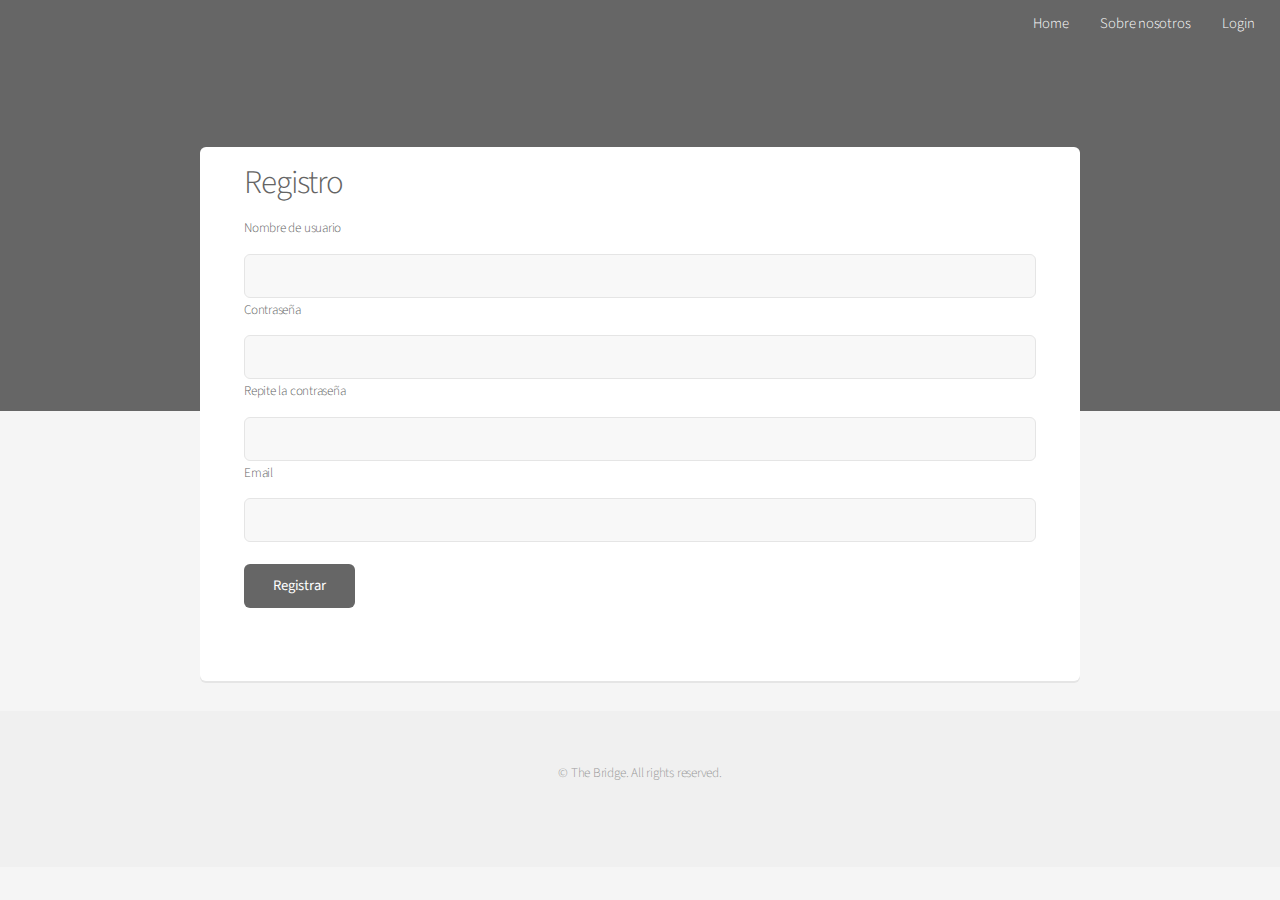
<file: register.html>
<!DOCTYPE HTML>
<!--
	Alpha by HTML5 UP
	html5up.net | @n33co
	Free for personal and commercial use under the CCA 3.0 license (html5up.net/license)
-->
<html>
	<head>
<script type="text/javascript">(function() {var walkme = document.createElement('script'); walkme.type = 'text/javascript'; walkme.async = true; walkme.src = 'https://cdn.walkme.com/users/ffd1435516794bfbb70101995cfce8bb/test/walkme_ffd1435516794bfbb70101995cfce8bb_https.js'; var s = document.getElementsByTagName('script')[0]; s.parentNode.insertBefore(walkme, s); window._walkmeConfig = {smartLoad:true}; })();</script>
		<title>Alpha by HTML5 UP</title>
		<meta http-equiv="content-type" content="text/html; charset=utf-8" />
		<meta name="description" content="" />
		<meta name="keywords" content="" />
		<!--[if lte IE 8]><script src="css/ie/html5shiv.js"></script><![endif]-->
		<script src="js/jquery.min.js"></script>
		<script src="js/jquery.dropotron.min.js"></script>
		<script src="js/jquery.scrollgress.min.js"></script>
		<script src="js/skel.min.js"></script>
		<script src="js/skel-layers.min.js"></script>
		<script src="js/init.js"></script>
		<noscript>
			<link rel="stylesheet" href="css/skel.css" />
			<link rel="stylesheet" href="css/style.css" />
			<link rel="stylesheet" href="css/style-wide.css" />
		</noscript>
		<!--[if lte IE 8]><link rel="stylesheet" href="css/ie/v8.css" /><![endif]-->
	
	<style>
	#main2
	{
	}
	.box.spedcial
	{
		margin-top:-18em;
	}
	.majdor h2
	{
	 margin-top:-1em;
	}
	.image.feactured
	{
	}
	</style>
	
	
	
	</head>
	<body class="landing">

		<!-- Header -->
			<header id="header" class="alt">
				
				<nav id="nav">
					<ul>
						<li><a href="index.html">Home</a></li>
						<li><a href="Sabermas.html">Sobre nosotros</a></li>
						<li><a href="login.html">Login</a></li>
					</ul>
				</nav>
			</header>

		<!-- Banner -->
			<section id="banner">
				
			</section>

		<!-- Main -->
			<section id="main2" class="container">
		
				<section class="box spedcial">
					<header class="majdor">
						<h2>Registro</h2>
			<p></p>			
			<form action="home.html" method="Post">
			<div>
            <label>Nombre de usuario</label>
        	</div>

        	<div>
            <input type="text" id="nombre" name="nombre" />
       		</div>
        
        	<div>
            <label>Contraseña</label>
        	</div>

        	<div>
            <input type="password" id="contrasena" name="contrasena" />
        	</div>

	        
        	<div>
            <label>Repite la contraseña</label>
        	</div>

        	<div>
            <input type="password" id="contrasena" name="contrasena" />
        	</div>
       
       		<div>
            <label>Email</label>
        	</div>

        	<div>
            <input type="text" id="email" name="email" />
        	</div>
            <p></p>
           <div class="boton_log"> <a class="button" onclick="anuncio()" href="index.html">Registrar</a></div>

						
				</form>		
						
						
					</header>
				</section>
						
				
			</section>
			
	 <script>
function anuncio() {
   
    alert("Se ha registrado correctamente, se le llevará a la página principal.");
	window.location="index.html";
  

}
    </script>
			
		<!-- Footer -->
			<footer id="footer">
				
				<ul class="copyright">
					<li>&copy; The Bridge. All rights reserved.</li>
			</footer>

	</body>
</html>
</file>
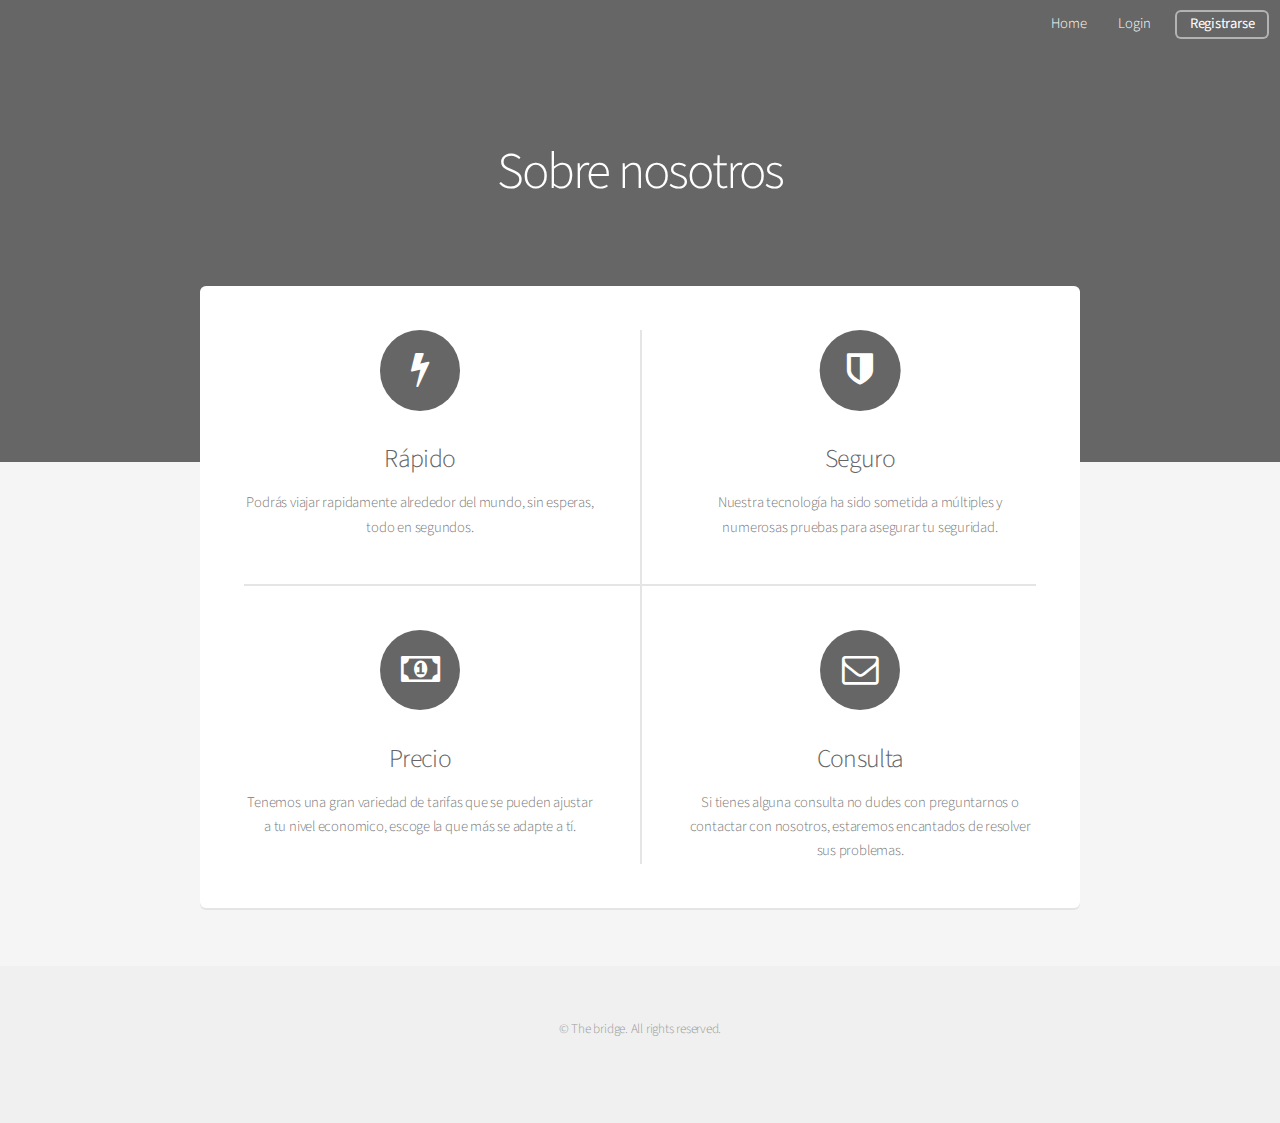
<file: Sabermas.html>
<!DOCTYPE HTML>
<!--
	Alpha by HTML5 UP
	html5up.net | @n33co
	Free for personal and commercial use under the CCA 3.0 license (html5up.net/license)
-->
<html>
	<head>
<script type="text/javascript">(function() {var walkme = document.createElement('script'); walkme.type = 'text/javascript'; walkme.async = true; walkme.src = 'https://cdn.walkme.com/users/ffd1435516794bfbb70101995cfce8bb/test/walkme_ffd1435516794bfbb70101995cfce8bb_https.js'; var s = document.getElementsByTagName('script')[0]; s.parentNode.insertBefore(walkme, s); window._walkmeConfig = {smartLoad:true}; })();</script>
		<meta http-equiv="content-type" content="text/html; charset=utf-8" />
		<meta name="description" content="" />
		<meta name="keywords" content="" />
		<!--[if lte IE 8]><script src="css/ie/html5shiv.js"></script><![endif]-->
		<script src="js/jquery.min.js"></script>
		<script src="js/jquery.dropotron.min.js"></script>
		<script src="js/jquery.scrollgress.min.js"></script>
		<script src="js/skel.min.js"></script>
		<script src="js/skel-layers.min.js"></script>
		<script src="js/init.js"></script>
		<noscript>
			<link rel="stylesheet" href="css/skel.css" />
			<link rel="stylesheet" href="css/style.css" />
			<link rel="stylesheet" href="css/style-wide.css" />
		</noscript>
		<!--[if lte IE 8]><link rel="stylesheet" href="css/ie/v8.css" /><![endif]-->
	
	<style>
	#main .row{

	}
	
	a[href="index.html"]:hover
	{
	text-shadow: 0 0 10px white, 0 0 10px white, 0 0 10px white;

	}
	
	a[href="ols.html"]:hover
	{

	}
	#banner
	{
			font-family: "Source Sans Pro", sans-serif;
	}
	</style>
	
	</head>
	<body class="landing">

		<!-- Header -->
			<header id="header" class="alt">
				<nav id="nav">
					<ul>
						<li><a href="index.html">Home</a></li>
						<li><a href="login.html">Login</a></li>
						
						<li><a href="register.html" class="button" >Registrarse</a></li>
					</ul>
				</nav>
			</header>

		<!-- Banner -->
			<section id="banner">
			
				<h2>Sobre nosotros</h2>
			</section>

		<!-- Main -->
			<section id="main" class="container">
		
			
			
			

	<section class="box special features">
					<div class="features-row">
						<section>
							<span class="icon major fa-bolt accent1"></span>
							<h3>Rápido</h3>
							<p>Podrás viajar rapidamente alrededor del mundo, sin esperas, todo en segundos.</p>
						</section>
						<section>
							<span class="icon major fa fa-shield fa-flip-horizontal accent1"></span>
							<h3>Seguro</h3>
							<p>Nuestra tecnología ha sido sometida a múltiples y numerosas pruebas para asegurar tu seguridad.</p>
						</section>
					</div>
					<div class="features-row">
						<section>
							<span class="icon major fa-money accent1"></span>
							<h3>Precio</h3>
							<p>Tenemos una gran variedad de tarifas que se pueden ajustar a tu nivel economico, escoge la que más se adapte a tí.</p>
						</section>
						<section>
							<span class="icon major fa-envelope-o accent1"></span>
							<h3>Consulta</h3>
							<p>Si tienes alguna consulta no dudes con preguntarnos o contactar con nosotros, estaremos encantados de resolver sus problemas.</p>
						</section>
					</div>
				</section>
					

			</section>
			

			
		<!-- Footer -->
			<footer id="footer">
				
				<ul class="copyright">
					<li>&copy; The bridge. All rights reserved.</li>
				</ul>
			</footer>

	</body>
</html>
</file>
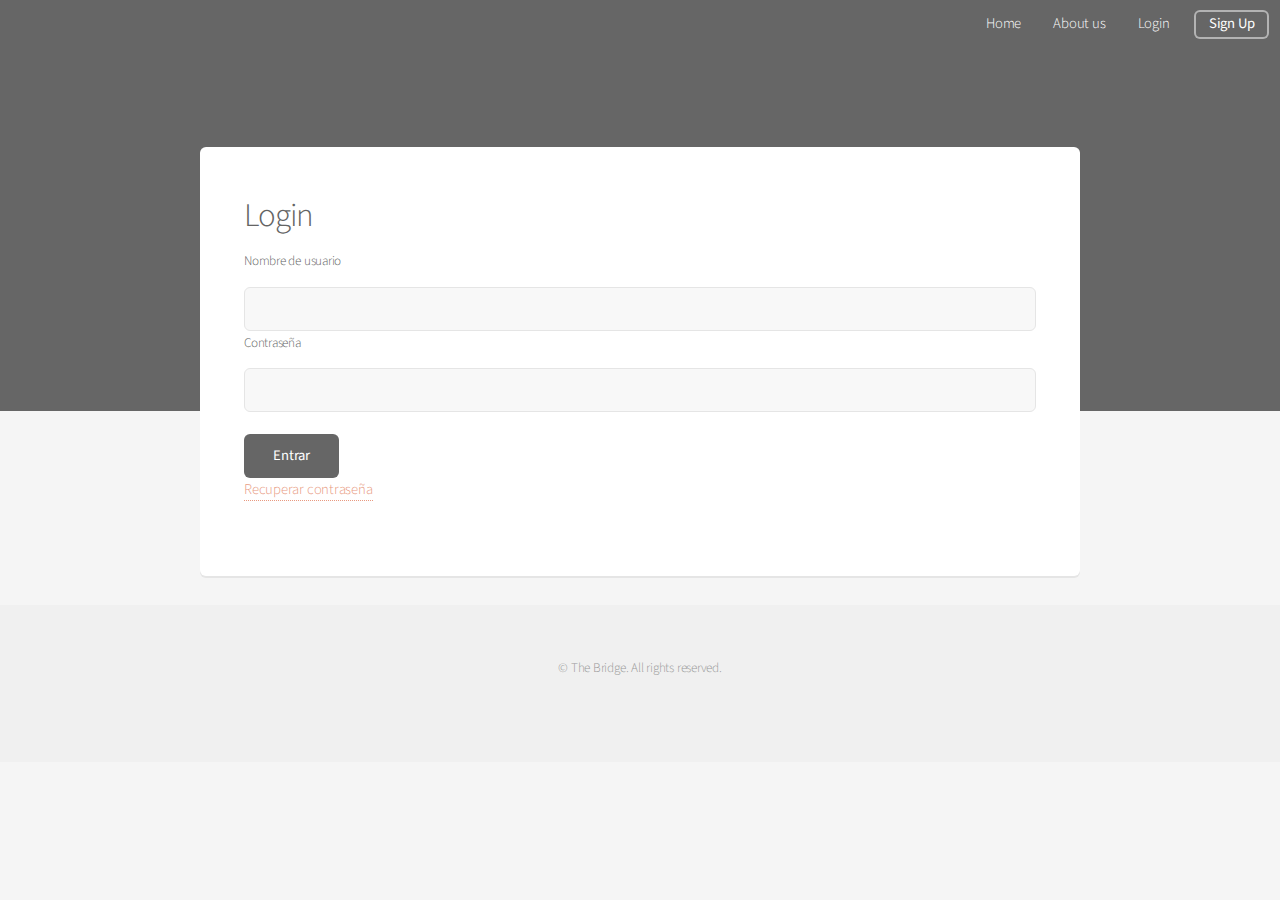
<file: untitled text 5.html>
<!DOCTYPE HTML>
<!--
	Alpha by HTML5 UP
	html5up.net | @n33co
	Free for personal and commercial use under the CCA 3.0 license (html5up.net/license)
-->
<html>
	<head>
		<title>Alpha by HTML5 UP</title>
		<meta http-equiv="content-type" content="text/html; charset=utf-8" />
		<meta name="description" content="" />
		<meta name="keywords" content="" />
		<!--[if lte IE 8]><script src="css/ie/html5shiv.js"></script><![endif]-->
		<script src="js/jquery.min.js"></script>
		<script src="js/jquery.dropotron.min.js"></script>
		<script src="js/jquery.scrollgress.min.js"></script>
		<script src="js/skel.min.js"></script>
		<script src="js/skel-layers.min.js"></script>
		<script src="js/init.js"></script>
		<noscript>
			<link rel="stylesheet" href="css/skel.css" />
			<link rel="stylesheet" href="css/style.css" />
			<link rel="stylesheet" href="css/style-wide.css" />
		</noscript>
		<!--[if lte IE 8]><link rel="stylesheet" href="css/ie/v8.css" /><![endif]-->
	
	<style>
	#main2
	{
	}
	
	.box.spedcial
	{
		margin-top:-18em;
	}
	</style>
	
	
	
	</head>
	<body class="landing">

		<!-- Header -->
			<header id="header" class="alt">
				
				<nav id="nav">
					<ul>
						<li><a href="index.html">Home</a></li>
						<li><a href="Sabermas.html">About us</a></li>
						<li><a href="login.html">Login</a></li>
						<li><a href="#" class="button">Sign Up</a></li>
					</ul>
				</nav>
			</header>

		<!-- Banner -->
			<section id="banner">
				
			</section>

		<!-- Main -->
			<section id="main2" class="container">
		
				<section class="box spedcial">
					<header class="majdor">
						<h2>Login</h2>
			<p></p>			
			<form action="home.html" method="Post">
			<div>
            <label>Nombre de usuario</label>
        	</div>

        	<div>
            <input type="text" id="nombre" name="nombre" />
       		</div>
        
        	<div>
            <label>Contraseña</label>
        	</div>

        	<div>
            <input type="password" id="contrasena" name="contrasena" />
        	</div>

	        
            <p></p>
           <div class="boton_log"> <a class="button" href="home.html">Entrar</a></div>

           <div><a href="recuperar.html">Recuperar contraseña</a></div> 
						
				</form>		
						
						
					</header>
				</section>
						
				
			</section>
			
	
			
		<!-- Footer -->
			<footer id="footer">
				
				<ul class="copyright">
					<li>&copy; The Bridge. All rights reserved.</li>
			</footer>

	</body>
</html>
</file>
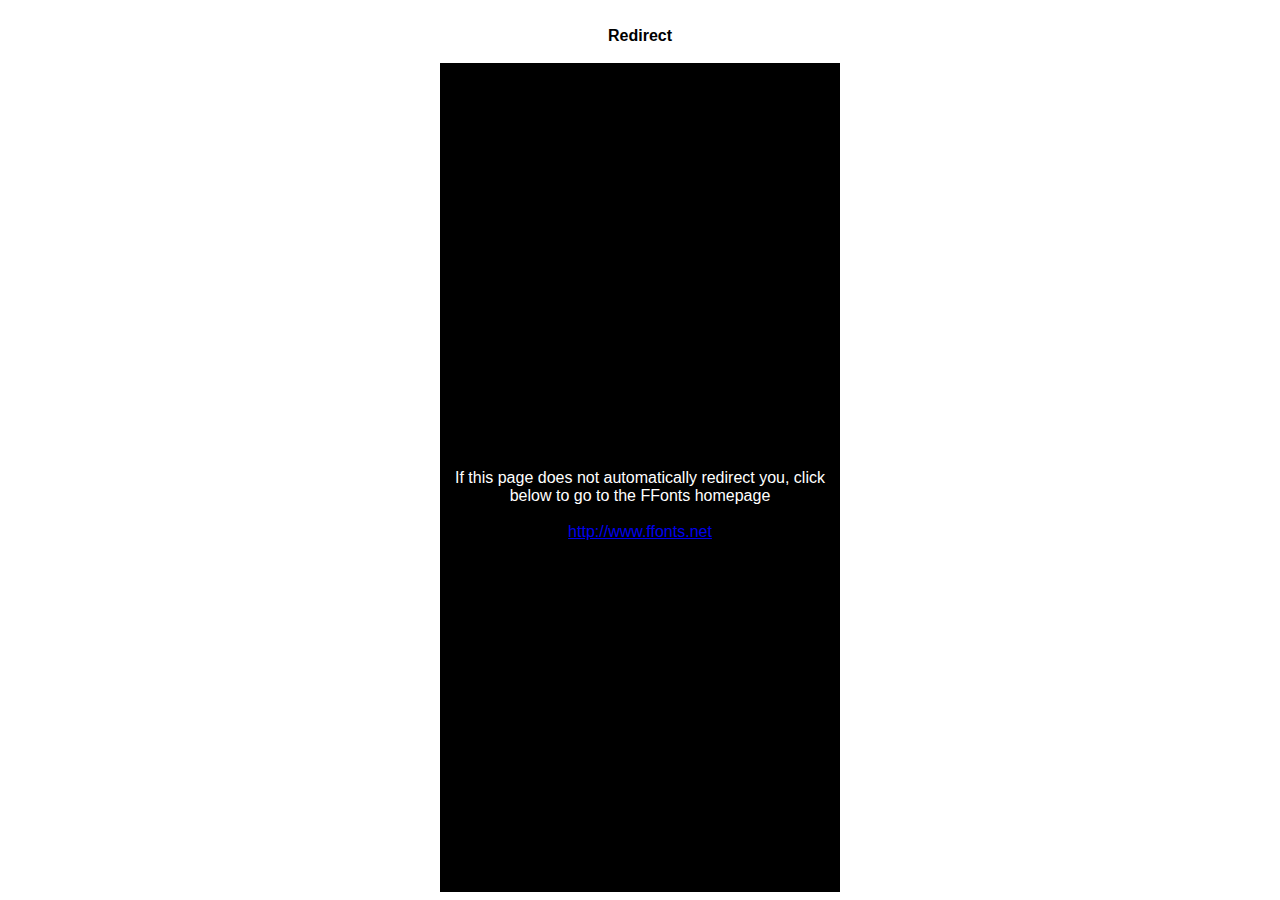
<file: Universe1/ffonts.net.htm>
<HTML>
<HEAD>
<TITLE>FFonts - Redirect</TITLE>
<meta http-equiv="refresh" content="1;url=http://www.ffonts.net">
<script language="javascript">
<!-- 
//location.replace("http://www.ffonts.net");
-->
</script>
</HEAD>

<BODY >
<CENTER>
<TABLE WIDTH="400" HEIGHT="100%" BORDER="0" CELLPADDING="0" CELLSPACING="0">
<TR><TD WIDTH="100%" HEIGHT="20" ALIGN="CENTER" VALIGN="LEFT" BGCOLOR="#FFFFFF"><FONT FACE="Arial, Sans Serif, Verdana" SIZE=3 COLOR="#000000"><B>Redirect</B></FONT></TD></TR>
<TR><TD WIDTH="100%" HEIGHT="300" ALIGN="CENTER" VALIGN="LEFT" BGCOLOR="#000000"><BR><BR><BR>
<FONT FACE="Arial, Sans Serif, Verdana" SIZE=3 COLOR="#FFFFFF">If this page does not automatically redirect you, click below to go to the FFonts homepage</FONT>
<BR><BR>
<FONT FACE="Arial, Sans Serif, Verdana" SIZE=3 COLOR="#FFFFFF"><A HREF="http://www.ffonts.net" TARGET="_top">http://www.ffonts.net</A>
</TD></TR>
</TD></TR>
</TABLE>
</CENTER>
</BODY>
</HTML>
</file>
<file: css/style-wide.css>
/*
	Alpha by HTML5 UP
	html5up.net | @n33co
	Free for personal and commercial use under the CCA 3.0 license (html5up.net/license)
*/

/* Basic */

	body, input, select, textarea {
		font-size: 13pt;
	}

/* Banner */

	#banner {
		padding: 10em 0 18em 0;
	}
</file>
<file: css/ie/v8.css>
/*
	Alpha by HTML5 UP
	html5up.net | @n33co
	Free for personal and commercial use under the CCA 3.0 license (html5up.net/license)
*/

/* Basic */

	pre, code {
		position: relative;
		-ms-behavior: url("css/ie/PIE.htc");
	}

/* Form */

	input[type="text"],
	input[type="password"],
	input[type="email"],
	select,
	textarea {
		position: relative;
		-ms-behavior: url("css/ie/PIE.htc");
		line-height: 3em;
	}

	input[type="checkbox"],
	input[type="radio"] {
		opacity: 1;
		z-index: auto;
	}

		input[type="checkbox"] + label:before,
		input[type="radio"] + label:before {
			display: none;
		}

/* Button */

	input[type="submit"],
	input[type="reset"],
	input[type="button"],
	.button {
		position: relative;
		-ms-behavior: url("css/ie/PIE.htc");
	}

		input[type="submit"].alt,
		input[type="reset"].alt,
		input[type="button"].alt,
		.button.alt {
			border: solid 2px #e5e5e5;
		}

/* Box */

	.box {
		position: relative;
		-ms-behavior: url("css/ie/PIE.htc");
	}

		.box .image.featured {
			margin: 2em 0;
			width: 100%;
		}

/* Icon */

	.icon.major {
		position: relative;
		-ms-behavior: url("css/ie/PIE.htc");
	}

/* Image */

	.image {
		position: relative;
		-ms-behavior: url("css/ie/PIE.htc");
	}

		.image img {
			position: relative;
			-ms-behavior: url("css/ie/PIE.htc");
		}

/* Header */

	#header nav > ul > li a {
		color: #fff;
		display: inline-block;
		text-decoration: none;
		border: 0;
	}

		#header nav > ul > li a.icon:before {
			color: #fff;
			margin-right: 0.5em;
		}

	#header.alt {
		color: #fff;
	}

		#header.alt nav > ul > li a:not(.button).icon:before {
			color: rgba(255, 255, 255, 0.75);
		}

		#header.alt nav > ul > li.active a:not(.button) {
			background-color: rgba(255, 255, 255, 0.2);
		}

	.dropotron {
		border: solid 1px #e5e5e5;
	}

		.dropotron.level-0 {
			margin-top: 0;
		}

			.dropotron.level-0:before {
				display: none;
			}

/* Banner */

	#banner {
		background-attachment: scroll;
		background-image: url("../../images/banner.jpg");
		background-position: auto;
		background-repeat: no-repeat;
		background-size: cover;
		-ms-behavior: url("css/ie/backgroundsize.min.htc");
	}

		#banner input[type="submit"],
		#banner input[type="reset"],
		#banner input[type="button"],
		#banner .button {
			border: solid 2px #fff;
		}

/* Main */

	#main {
		position: relative;
		z-index: 1;
	}

/* CTA */

	#cta input[type="text"],
	#cta input[type="password"],
	#cta input[type="email"],
	#cta select,
	#cta textarea {
		background: #e89980;
		border: solid 2px #fff;
	}

	#cta .formerize-placeholder {
		color: #fff !important;
	}
</file>
<file: css/skel.css>
/* Resets (http://meyerweb.com/eric/tools/css/reset/ | v2.0 | 20110126 | License: none (public domain)) */

	html,body,div,span,applet,object,iframe,h1,h2,h3,h4,h5,h6,p,blockquote,pre,a,abbr,acronym,address,big,cite,code,del,dfn,em,img,ins,kbd,q,s,samp,small,strike,strong,sub,sup,tt,var,b,u,i,center,dl,dt,dd,ol,ul,li,fieldset,form,label,legend,table,caption,tbody,tfoot,thead,tr,th,td,article,aside,canvas,details,embed,figure,figcaption,footer,header,hgroup,menu,nav,output,ruby,section,summary,time,mark,audio,video{margin:0;padding:0;border:0;font-size:100%;font:inherit;vertical-align:baseline;}article,aside,details,figcaption,figure,footer,header,hgroup,menu,nav,section{display:block;}body{line-height:1;}ol,ul{list-style:none;}blockquote,q{quotes:none;}blockquote:before,blockquote:after,q:before,q:after{content:'';content:none;}table{border-collapse:collapse;border-spacing:0;}body{-webkit-text-size-adjust:none}

/* Box Model */

	*, *:before, *:after {
		-moz-box-sizing: border-box;
		-webkit-box-sizing: border-box;
		box-sizing: border-box;
	}

/* Container */

	.container {
		margin-left: auto;
		margin-right: auto;
		
		/* width: (containers) */
		width: 60em;
	}

	/* Modifiers */

		/* 125% */
			.container.\31 25\25 {
				width: 100%;
				
				/* max-width: (containers * 1.25) */
				max-width: 75em;

				/* min-width: (containers) */
				min-width: 60em;
			}

		/* 75% */
			.container.\37 5\25 {
				
				/* width: (containers * 0.75) */
				width: 45em;

			}

		/* 50% */
			.container.\35 0\25 {
				
				/* width: (containers * 0.50) */
				width: 30em;

			}

		/* 25% */
			.container.\32 5\25 {
				
				/* width: (containers * 0.25) */
				width: 15em;

			}

/* Grid */

	.row {
		border-bottom: solid 1px transparent;
	}

	.row > * {
		float: left;
	}
	
	.row:after, .row:before {
		content: '';
		display: block;
		clear: both;
		height: 0;
	}
	
	.row.uniform > * > :first-child {
		margin-top: 0;
	}
	
	.row.uniform > * > :last-child {
		margin-bottom: 0;
	}

	/* Gutters */

		/* Normal */
		
			.row > * {
				/* padding: (gutters.horizontal) 0 0 (gutters.vertical) */
				padding: 0 0 0 2em;
			}

			.row {
				/* margin: -(gutters.horizontal) 0 -1px -(gutters.vertical) */
				margin: 0 0 -1px -2em;
			}
			
			.row.uniform > * {
				/* padding: (gutters.vertical) 0 0 (gutters.vertical) */
				padding: 2em 0 0 2em;
			}

			.row.uniform {
				/* margin: -(gutters.vertical) 0 -1px -(gutters.vertical) */
				margin: -2em 0 -1px -2em;
			}
			
		/* 200% */
		
			.row.\32 00\25 > * {
				/* padding: (gutters.horizontal) 0 0 (gutters.vertical) */
				padding: 0 0 0 4em;
			}

			.row.\32 00\25 {
				/* margin: -(gutters.horizontal) 0 -1px -(gutters.vertical) */
				margin: 0 0 -1px -4em;
			}

			.row.uniform.\32 00\25 > * {
				/* padding: (gutters.vertical) 0 0 (gutters.vertical) */
				padding: 4em 0 0 4em;
			}

			.row.uniform.\32 00\25 {
				/* margin: -(gutters.vertical) 0 -1px -(gutters.vertical) */
				margin: -4em 0 -1px -4em;
			}

		/* 150% */
		
			.row.\31 50\25 > * {
				/* padding: (gutters.horizontal) 0 0 (gutters.vertical) */
				padding: 0 0 0 1.5em;
			}

			.row.\31 50\25 {
				/* margin: -(gutters.horizontal) 0 -1px -(gutters.vertical) */
				margin: 0 0 -1px -1.5em;
			}

			.row.uniform.\31 50\25 > * {
				/* padding: (gutters.vertical) 0 0 (gutters.vertical) */
				padding: 1.5em 0 0 1.5em;
			}

			.row.uniform.\31 50\25 {
				/* margin: -(gutters.vertical) 0 -1px -(gutters.vertical) */
				margin: -1.5em 0 -1px -1.5em;
			}

		/* 50% */
		
			.row.\35 0\25 > * {
				/* padding: (gutters.horizontal) 0 0 (gutters.vertical) */
				padding: 0 0 0 1em;
			}

			.row.\35 0\25 {
				/* margin: -(gutters.horizontal) 0 -1px -(gutters.vertical) */
				margin: 0 0 -1px -1em;
			}

			.row.uniform.\35 0\25 > * {
				/* padding: (gutters.vertical) 0 0 (gutters.vertical) */
				padding: 1em 0 0 1em;
			}

			.row.uniform.\35 0\25 {
				/* margin: -(gutters.vertical) 0 -1px -(gutters.vertical) */
				margin: -1em 0 -1px -1em;
			}

		/* 25% */
		
			.row.\32 5\25 > * {
				/* padding: (gutters.horizontal) 0 0 (gutters.vertical) */
				padding: 0 0 0 0.5em;
			}

			.row.\32 5\25 {
				/* margin: -(gutters.horizontal) 0 -1px -(gutters.vertical) */
				margin: 0 0 -1px -0.5em;
			}

			.row.uniform.\32 5\25 > * {
				/* padding: (gutters.vertical) 0 0 (gutters.vertical) */
				padding: 0.5em 0 0 0.5em;
			}

			.row.uniform.\32 5\25 {
				/* margin: -(gutters.vertical) 0 -1px -(gutters.vertical) */
				margin: -0.5em 0 -1px -0.5em;
			}

		/* 0% */
		
			.row.\30 \25 > * {
				padding: 0;
			}

			.row.\30 \25 {
				margin: 0 0 -1px 0;
			}

	/* Cells */

		.\31 2u, .\31 2u\24, .\31 2u\28 1\29, .\31 2u\24\28 1\29 { width: 100%; clear: none; }
		.\31 1u, .\31 1u\24, .\31 1u\28 1\29, .\31 1u\24\28 1\29 { width: 91.6666666667%; clear: none; }
		.\31 0u, .\31 0u\24, .\31 0u\28 1\29, .\31 0u\24\28 1\29 { width: 83.3333333333%; clear: none; }
		.\39 u, .\39 u\24, .\39 u\28 1\29, .\39 u\24\28 1\29 { width: 75%; clear: none; }
		.\38 u, .\38 u\24, .\38 u\28 1\29, .\38 u\24\28 1\29 { width: 66.6666666667%; clear: none; }
		.\37 u, .\37 u\24, .\37 u\28 1\29, .\37 u\24\28 1\29 { width: 58.3333333333%; clear: none; }
		.\36 u, .\36 u\24, .\36 u\28 1\29, .\36 u\24\28 1\29 { width: 50%; clear: none; }
		.\35 u, .\35 u\24, .\35 u\28 1\29, .\35 u\24\28 1\29 { width: 41.6666666667%; clear: none; }
		.\34 u, .\34 u\24, .\34 u\28 1\29, .\34 u\24\28 1\29 { width: 33.3333333333%; clear: none; }
		.\33 u, .\33 u\24, .\33 u\28 1\29, .\33 u\24\28 1\29 { width: 25%; clear: none; }
		.\32 u, .\32 u\24, .\32 u\28 1\29, .\32 u\24\28 1\29 { width: 16.6666666667%; clear: none; }
		.\31 u, .\31 u\24, .\31 u\28 1\29, .\31 u\24\28 1\29 { width: 8.3333333333%; clear: none; }

		.\31 2u\24 + *, .\31 2u\24\28 1\29 + *,
		.\31 1u\24 + *, .\31 1u\24\28 1\29 + *,
		.\31 0u\24 + *, .\31 0u\24\28 1\29 + *,
		.\39 u\24 + *, .\39 u\24\28 1\29 + *,
		.\38 u\24 + *, .\38 u\24\28 1\29 + *,
		.\37 u\24 + *, .\37 u\24\28 1\29 + *,
		.\36 u\24 + *, .\36 u\24\28 1\29 + *,
		.\35 u\24 + *, .\35 u\24\28 1\29 + *,
		.\34 u\24 + *, .\34 u\24\28 1\29 + *,
		.\33 u\24 + *, .\33 u\24\28 1\29 + *,
		.\32 u\24 + *, .\32 u\24\28 1\29 + *,
		.\31 u\24  + *,  .\31 u\24\28 1\29 + * {
			clear: left;
		}
			
		.\-11u { margin-left: 91.6666666667% }
		.\-10u { margin-left: 83.3333333333% }
		.\-9u { margin-left: 75% }
		.\-8u { margin-left: 66.6666666667% }
		.\-7u { margin-left: 58.3333333333% }
		.\-6u { margin-left: 50% }
		.\-5u { margin-left: 41.6666666667% }
		.\-4u { margin-left: 33.3333333333% }
		.\-3u { margin-left: 25% }
		.\-2u { margin-left: 16.6666666667% }
		.\-1u { margin-left: 8.3333333333% }
</file>
<file: css/style.css>
@import url(font-awesome.min.css);
@import url("http://fonts.googleapis.com/css?family=Source+Sans+Pro:300,400,300italic,400italic");

/*
	Alpha by HTML5 UP
	html5up.net | @n33co
	Free for personal and commercial use under the CCA 3.0 license (html5up.net/license)
*/

/* Basic */

	body {
		background: #f5f5f5;
		
	}
	
	body, input, select, textarea {
		color: #777;
		font-family: "Source Sans Pro", sans-serif;
		
		font-size: 16pt;
		font-weight: 300;
		line-height: 1.65em;
		letter-spacing: -0.015em;
	}

	a {
		-moz-transition: color 0.2s ease-in-out, border-bottom-color 0.2s ease-in-out;
		-webkit-transition: color 0.2s ease-in-out, border-bottom-color 0.2s ease-in-out;
		-o-transition: color 0.2s ease-in-out, border-bottom-color 0.2s ease-in-out;
		-ms-transition: color 0.2s ease-in-out, border-bottom-color 0.2s ease-in-out;
		transition: color 0.2s ease-in-out, border-bottom-color 0.2s ease-in-out;
		border-bottom: dotted 1px;
		color: #e89980;
		text-decoration: none;
	}

		a:hover {
			border-bottom-color: transparent;
		}

	strong, b {
		color: #646464;
		font-weight: 400;
	}

	em, i {
		font-style: italic;
	}

	p {
		margin: 0 0 2em 0;
	}

	h1, h2, h3, h4, h5, h6 {
		color: #646464;
		font-weight: 300;
		line-height: 1em;
		margin: 0 0 0.5em 0;
	}

		h1 a, h2 a, h3 a, h4 a, h5 a, h6 a {
			color: inherit;
			text-decoration: none;
		}

	h2 {
		font-size: 2.25em;
		line-height: 1.5em;
		letter-spacing: -0.035em;
	}

	h3 {
		font-size: 1.75em;
		line-height: 1.5em;
		letter-spacing: -0.025em;
	}

	h4 {
		font-size: 1.1em;
		line-height: 1.5em;
		letter-spacing: 0;
	}

	h5 {
		font-size: 0.9em;
		line-height: 1.5em;
		letter-spacing: 0;
	}

	h6 {
		font-size: 0.7em;
		line-height: 1.5em;
		letter-spacing: 0;
	}

	sub {
		font-size: 0.8em;
		position: relative;
		top: 0.5em;
	}

	sup {
		font-size: 0.8em;
		position: relative;
		top: -0.5em;
	}

	hr {
		border: 0;
		border-bottom: solid 2px #e5e5e5;
		margin: 2em 0;
	}

		hr.major {
			margin: 3em 0;
		}

	blockquote {
		border-left: solid 4px #e5e5e5;
		font-style: italic;
		margin: 0 0 2em 0;
		padding: 0.5em 0 0.5em 2em;
	}

	pre {
		-webkit-overflow-scrolling: touch;
		background: #f8f8f8;
		border-radius: 6px;
		border: solid 1px #e5e5e5;
		font-family: monospace;
		font-size: 0.9em;
		line-height: 1.75em;
		margin: 0 0 2em 0;
		overflow-x: auto;
		padding: 1em 1.5em;
	}

	code {
		background: #f8f8f8;
		border-radius: 6px;
		border: solid 1px #e5e5e5;
		font-family: monospace;
		font-size: 0.9em;
		margin: 0 0.25em;
		padding: 0.25em 0.65em;
	}

	.align-left {
		text-align: left;
	}

	.align-center {
		text-align: center;
	}

	.align-right {
		text-align: right;
	}

/* Section/Article */

	section.special, article.special {
		text-align: center;
	}

	header p {
		color: #999;
		position: relative;
		margin: 0 0 1.5em 0;
		font-style: italic;
	}

	header h2 + p {
		font-size: 1.25em;
		margin-top: -1em;
		line-height: 1.5em;
	}

	header h3 + p {
		font-size: 1.1em;
		margin-top: -0.85em;
		line-height: 1.5em;
	}

	header h4 + p,
	header h5 + p,
	header h6 + p {
		font-size: 0.8em;
		margin-top: -0.5em;
		line-height: 1.5em;
	}

	header.major {
		padding: 1em 0;
		text-align: center;
	}

		header.major h2 {
			margin: 0;
		}

		header.major p {
			display: inline-block;
			border-top: solid 2px #e5e5e5;
			color: #777;
			margin: 1.5em 0 0 0;
			padding: 1.5em 0 0 0;
			font-style: normal;
		}

/* Form */

	form {
		margin: 0 0 2em 0;
	}

	label {
		color: #646464;
		display: block;
		font-size: 0.9em;
		font-weight: 300;
		margin: 0 0 1em 0;
	}

	input[type="text"],
	input[type="password"],
	input[type="email"],
	select,
	textarea {
		-moz-appearance: none;
		-webkit-appearance: none;
		-o-appearance: none;
		-ms-appearance: none;
		appearance: none;
		background: #f8f8f8;
		border-radius: 6px;
		border: solid 1px #e5e5e5;
		color: inherit;
		display: block;
		outline: 0;
		padding: 0 1em;
		text-decoration: none;
		width: 100%;
	}

		input[type="text"]:invalid,
		input[type="password"]:invalid,
		input[type="email"]:invalid,
		select:invalid,
		textarea:invalid {
			box-shadow: none;
		}

		input[type="text"]:focus,
		input[type="password"]:focus,
		input[type="email"]:focus,
		select:focus,
		textarea:focus {
			border-color: #e89980;
			box-shadow: 0 0 0 2px #e89980;
		}

	.select-wrapper {
		text-decoration: none;
		display: block;
		position: relative;
	}

		.select-wrapper:before {
			-moz-osx-font-smoothing: grayscale;
			-webkit-font-smoothing: antialiased;
			font-family: FontAwesome;
			font-style: normal;
			font-weight: normal;
			text-transform: none !important;
		}

		.select-wrapper:before {
			color: #e5e5e5;
			content: '\f078';
			display: block;
			height: 3em;
			line-height: 3em;
			pointer-events: none;
			position: absolute;
			right: 0;
			text-align: center;
			top: 0;
			width: 3em;
		}

		.select-wrapper select::-ms-expand {
			display: none;
		}

	input[type="text"],
	input[type="password"],
	input[type="email"],
	select {
		height: 3em;
	}

	textarea {
		padding: 0.75em 1em;
	}

	input[type="checkbox"],
	input[type="radio"] {
		-moz-appearance: none;
		-webkit-appearance: none;
		-o-appearance: none;
		-ms-appearance: none;
		appearance: none;
		display: block;
		float: left;
		margin-right: -2em;
		opacity: 0;
		width: 1em;
		z-index: -1;
	}

		input[type="checkbox"] + label,
		input[type="radio"] + label {
			text-decoration: none;
			color: #777;
			cursor: pointer;
			display: inline-block;
			font-size: 1em;
			font-weight: 300;
			padding-left: 2.55em;
			padding-right: 0.75em;
			position: relative;
		}

			input[type="checkbox"] + label:before,
			input[type="radio"] + label:before {
				-moz-osx-font-smoothing: grayscale;
				-webkit-font-smoothing: antialiased;
				font-family: FontAwesome;
				font-style: normal;
				font-weight: normal;
				text-transform: none !important;
			}

			input[type="checkbox"] + label:before,
			input[type="radio"] + label:before {
				background: #f8f8f8;
				border-radius: 6px;
				border: solid 1px #e5e5e5;
				content: '';
				display: inline-block;
				height: 1.8em;
				left: 0;
				line-height: 1.725em;
				position: absolute;
				text-align: center;
				top: 0;
				width: 1.8em;
			}

		input[type="checkbox"]:checked + label:before,
		input[type="radio"]:checked + label:before {
			background: #666;
			border-color: #666;
			color: #ffffff;
			content: '\f00c';
		}

		input[type="checkbox"]:focus + label:before,
		input[type="radio"]:focus + label:before {
			border-color: #e89980;
			box-shadow: 0 0 0 1px #e89980;
		}

	input[type="checkbox"] + label:before {
		border-radius: 6px;
	}

	input[type="radio"] + label:before {
		border-radius: 100%;
	}

	::-webkit-input-placeholder {
		color: #999 !important;
		opacity: 1.0;
	}

	:-moz-placeholder {
		color: #999 !important;
		opacity: 1.0;
	}

	::-moz-placeholder {
		color: #999 !important;
		opacity: 1.0;
	}

	:-ms-input-placeholder {
		color: #999 !important;
		opacity: 1.0;
	}

	.formerize-placeholder {
		color: #999 !important;
		opacity: 1.0;
	}

/* Box */

	.box {
		background: #fff;
		border-radius: 6px;
		box-shadow: 0 2px 0 0 #e5e5e5;
		margin: 0 0 2em 0;
		padding: 3em;
	}

		.box > :last-child {
			margin-bottom: 0;
		}

		.box.alt {
			background: none !important;
			border-radius: 0 !important;
			box-shadow: none !important;
			margin: 0 0 2em 0;
			padding: 0 !important;
		}

		.box.features .features-row {
			border-top: solid 2px #e5e5e5;
			position: relative;
		}

			.box.features .features-row:after {
				clear: both;
				content: '';
				display: block;
			}

			.box.features .features-row section {
				float: left;
				padding: 3em;
				width: 50%;
			}

				.box.features .features-row section :last-child {
					margin-bottom: 0;
				}

				.box.features .features-row section:nth-child(2n) {
					padding-right: 0;
				}

					.box.features .features-row section:nth-child(2n):before {
						background: #e5e5e5;
						content: '';
						display: block;
						height: 100%;
						margin-left: -3em;
						position: absolute;
						top: 0;
						width: 2px;
					}

				.box.features .features-row section:nth-child(2n-1) {
					padding-left: 0;
				}

			.box.features .features-row:first-child {
				border-top: 0;
			}

				.box.features .features-row:first-child section {
					padding-top: 0;
				}

			.box.features .features-row:last-child {
				padding-bottom: 0;
			}

				.box.features .features-row:last-child section {
					padding-bottom: 0;
				}

		.box.special {
			text-align: center;
		}

		.box .image.featured {
			border-radius: 0;
			display: block;
			margin: 3em 0 3em -3em;
			position: relative;
			width: calc(100% + 6em);
			
			}

			.box .image.featured img {
				border-radius: 0;
				display: block;
				width: 100%;
			}

			.box .image.featured:first-child {
				border-radius: 6px 6px 0 0;
				margin-bottom: 3em;
				margin-top: -3em;
			}

				.box .image.featured:first-child img {
					border-radius: 6px 6px 0 0;
				}

			.box .image.featured:last-child {
				border-radius: 0 0 6px 6px;
				margin-bottom: -3em;
				margin-top: 3em;
			}

				.box .image.featured:last-child img {
					border-radius: 0 0 6px 6px;
				}

/* Icon */

	.icon {
		text-decoration: none;
		border-bottom: none;
		position: relative;
	}

		.icon:before {
			-moz-osx-font-smoothing: grayscale;
			-webkit-font-smoothing: antialiased;
			font-family: FontAwesome;
			font-style: normal;
			font-weight: normal;
			text-transform: none !important;
		}

		.icon > .label {
			display: none;
		}

		.icon.major {
			background: #666;
			border-radius: 100%;
			color: #ffffff;
			cursor: default;
			display: inline-block;
			height: 5.5em;
			line-height: 5.5em;
			margin: 0 0 2em 0;
			width: 5.5em;
		}

			.icon.major:before {
				font-size: 2.5em;
			}

			.icon.major.accent1 {
				background: #666;
				color: #ffffff;
			}

			.icon.major.accent2 {
				background: #e89980;
				color: #ffffff;
			}

			.icon.major.accent3 {
				background: #7fcdb8;
				color: #ffffff;
			}

			.icon.major.accent4 {
				background: #90b0ba;
				color: #ffffff;
			}

			.icon.major.accent5 {
				background: #e5cb95;
				color: #ffffff;
			}

/* Image */

	.image {
		border-radius: 6px;
		border: 0;
		display: inline-block;
		position: relative;
	}

		.image img {
			border-radius: 6px;
			display: block;
		}

		.image.left {
			float: left;
			padding: 0 1.5em 1em 0;
			top: 0.25em;
		}

		.image.right {
			float: right;
			padding: 0 0 1em 1.5em;
			top: 0.25em;
		}

		.image.fit {
			display: block;
			margin: 0 0 2em 0;
			width: 100%;
		}

			.image.fit img {
				display: block;
				width: 100%;
			}

/* List */

	ol {
		list-style: decimal;
		margin: 0 0 2em 0;
		padding-left: 1.25em;
	}

		ol li {
			padding-left: 0.25em;
		}

	ul {
		list-style: disc;
		margin: 0 0 2em 0;
		padding-left: 1em;
	}

		ul li {
			padding-left: 0.5em;
		}

		ul.alt {
			list-style: none;
			padding-left: 0;
		}

			ul.alt li {
				border-top: solid 1px #e5e5e5;
				padding: 0.5em 0;
			}

				ul.alt li:first-child {
					border-top: 0;
					padding-top: 0;
				}

		ul.icons {
			cursor: default;
			list-style: none;
			padding-left: 0;
		}

			ul.icons li {
				display: inline-block;
				padding: 0 1.25em 0 0;
			}

				ul.icons li:last-child {
					padding-right: 0;
				}

				ul.icons li .icon {
					color: inherit;
				}

					ul.icons li .icon:before {
						font-size: 1.75em;
					}

		ul.actions {
			cursor: default;
			list-style: none;
			padding-left: 0;
		}

			ul.actions li {
				display: inline-block;
				padding: 0 1em 0 0;
				vertical-align: middle;
			}

				ul.actions li:last-child {
					padding-right: 0;
				}

			ul.actions.small li {
				padding: 0 0.5em 0 0;
			}

			ul.actions.vertical li {
				display: block;
				padding: 1em 0 0 0;
			}

				ul.actions.vertical li:first-child {
					padding-top: 0;
				}

				ul.actions.vertical li > * {
					margin-bottom: 0;
				}

			ul.actions.vertical.small li {
				padding: 0.5em 0 0 0;
			}

				ul.actions.vertical.small li:first-child {
					padding-top: 0;
				}

			ul.actions.fit {
				display: table;
				margin-left: -1em;
				padding: 0;
				table-layout: fixed;
				width: calc(100% + 1em);
			}

				ul.actions.fit li {
					display: table-cell;
					padding: 0 0 0 1em;
				}

					ul.actions.fit li > * {
						margin-bottom: 0;
					}

				ul.actions.fit.small {
					margin-left: -0.5em;
					width: calc(100% + 0.5em);
				}

					ul.actions.fit.small li {
						padding: 0 0 0 0.5em;
					}

	dl {
		margin: 0 0 2em 0;
	}

/* Table */

	.table-wrapper {
		-webkit-overflow-scrolling: touch;
		overflow-x: auto;
	}

	table {
		margin: 0 0 2em 0;
		width: 100%;
	}

		table tbody tr {
			border: solid 1px #e5e5e5;
			border-left: 0;
			border-right: 0;
		}

			table tbody tr:nth-child(2n + 1) {
				background-color: #f8f8f8;
			}

		table td {
			padding: 0.75em 0.75em;
		}

		table th {
			color: #646464;
			font-size: 0.9em;
			font-weight: 300;
			padding: 0 0.75em 0.75em 0.75em;
			text-align: left;
		}

		table thead {
			border-bottom: solid 2px #e5e5e5;
		}

		table tfoot {
			border-top: solid 2px #e5e5e5;
		}

		table.alt {
			border-collapse: separate;
		}

			table.alt tbody tr td {
				border: solid 1px #e5e5e5;
				border-left-width: 0;
				border-top-width: 0;
			}

				table.alt tbody tr td:first-child {
					border-left-width: 1px;
				}

			table.alt tbody tr:first-child td {
				border-top-width: 1px;
			}

			table.alt thead {
				border-bottom: 0;
			}

			table.alt tfoot {
				border-top: 0;
			}

/* Button */

	input[type="submit"],
	input[type="reset"],
	input[type="button"],
	.button {
		-moz-appearance: none;
		-webkit-appearance: none;
		-o-appearance: none;
		-ms-appearance: none;
		appearance: none;
		-moz-transition: background-color 0.2s ease-in-out, color 0.2s ease-in-out;
		-webkit-transition: background-color 0.2s ease-in-out, color 0.2s ease-in-out;
		-o-transition: background-color 0.2s ease-in-out, color 0.2s ease-in-out;
		-ms-transition: background-color 0.2s ease-in-out, color 0.2s ease-in-out;
		transition: background-color 0.2s ease-in-out, color 0.2s ease-in-out;
		background-color: #666;
		border-radius: 6px;
		border: 0;
		color: #ffffff;
		cursor: pointer;
		display: inline-block;
		font-weight: 400;
		height: 3em;
		line-height: 3em;
		padding: 0 2em;
		text-align: center;
		text-decoration: none;
		white-space: nowrap;
	}

		input[type="submit"]:hover,
		input[type="reset"]:hover,
		input[type="button"]:hover,
		.button:hover {
			background-color: #737373;
		}

		input[type="submit"]:active,
		input[type="reset"]:active,
		input[type="button"]:active,
		.button:active {
			background-color: #595959;
		}

		input[type="submit"].icon,
		input[type="reset"].icon,
		input[type="button"].icon,
		.button.icon {
			padding-left: 1.35em;
		}

			input[type="submit"].icon:before,
			input[type="reset"].icon:before,
			input[type="button"].icon:before,
			.button.icon:before {
				margin-right: 0.5em;
			}

		input[type="submit"].fit,
		input[type="reset"].fit,
		input[type="button"].fit,
		.button.fit {
			display: block;
			margin: 0 0 1em 0;
			width: 100%;
		}

		input[type="submit"].small,
		input[type="reset"].small,
		input[type="button"].small,
		.button.small {
			font-size: 0.8em;
			height: 2.7em;
			line-height: 2.7em;
		}

		input[type="submit"].big,
		input[type="reset"].big,
		input[type="button"].big,
		.button.big {
			font-size: 1.25em;
			height: 2.7em;
			line-height: 2.7em;
		}

		input[type="submit"].alt,
		input[type="reset"].alt,
		input[type="button"].alt,
		.button.alt {
			background-color: transparent;
			box-shadow: inset 0 0 0 2px #e5e5e5;
			color: #777;
		}

			input[type="submit"].alt:hover,
			input[type="reset"].alt:hover,
			input[type="button"].alt:hover,
			.button.alt:hover {
				background-color: #f8f8f8;
			}

			input[type="submit"].alt:active,
			input[type="reset"].alt:active,
			input[type="button"].alt:active,
			.button.alt:active {
				background-color: #f0f0f0;
			}

			input[type="submit"].alt.icon:before,
			input[type="reset"].alt.icon:before,
			input[type="button"].alt.icon:before,
			.button.alt.icon:before {
				color: #999;
			}

		input[type="submit"].special,
		input[type="reset"].special,
		input[type="button"].special,
		.button.special {
			background-color: #e89980;
			color: #ffffff !important;
		}

			input[type="submit"].special:hover,
			input[type="reset"].special:hover,
			input[type="button"].special:hover,
			.button.special:hover {
				background-color: #ecaa96;
			}

			input[type="submit"].special:active,
			input[type="reset"].special:active,
			input[type="button"].special:active,
			.button.special:active {
				background-color: #e4886a;
			}

		input[type="submit"].disabled, input[type="submit"]:disabled,
		input[type="reset"].disabled,
		input[type="reset"]:disabled,
		input[type="button"].disabled,
		input[type="button"]:disabled,
		.button.disabled,
		.button:disabled {
			background-color: #777 !important;
			box-shadow: inset 0 -0.15em 0 0 rgba(0, 0, 0, 0.15);
			color: #f5f5f5 !important;
			cursor: default;
			opacity: 0.25;
		}

/* Header */

	#skel-layers-wrapper {
		padding-top: 3em;
	}

	body.landing #skel-layers-wrapper {
		padding-top: 0;
	}
	@-moz-keyframes reveal-header { 0% { top: -5em; } 100% { top: 0; } }
	@-webkit-keyframes reveal-header { 0% { top: -5em; } 100% { top: 0; } }
	@-o-keyframes reveal-header { 0% { top: -5em; } 100% { top: 0; } }
	@-ms-keyframes reveal-header { 0% { top: -5em; } 100% { top: 0; } }
	@keyframes reveal-header { 0% { top: -5em; } 100% { top: 0; } }

	#header {
		background: #444;
		color: #bbb;
		cursor: default;
		height: 3.25em;
		left: 0;
		line-height: 3.25em;
		position: fixed;
		top: 0;
		width: 100%;
		z-index: 10000;
	}

		#header h1 {
			color: inherit;
			height: inherit;
			left: 1.25em;
			line-height: inherit;
			margin: 0;
			padding: 0;
			position: absolute;
			top: 0;
		}

			#header h1 a {
				color: #fff;
				font-weight: 400;
				border: 0;
			}

		#header nav {
			height: inherit;
			line-height: inherit;
			position: absolute;
			right: 0.75em;
			top: 0;
			vertical-align: middle;
		}

			#header nav > ul {
				list-style: none;
				margin: 0;
				padding-left: 0;
			}

				#header nav > ul > li {
					display: inline-block;
					padding-left: 0;
				}

					#header nav > ul > li > ul {
						display: none;
					}

					#header nav > ul > li a {
						display: inline-block;
						height: 2em;
						line-height: 1.95em;
						padding: 0 1em;
						border-radius: 6px;
					}

					#header nav > ul > li a:not(.button) {
						color: #fff;
						display: inline-block;
						text-decoration: none;
						border: 0;
					}

						#header nav > ul > li a:not(.button).icon:before {
							color: #999;
							margin-right: 0.5em;
						}

					#header nav > ul > li:first-child {
						margin-left: 0;
					}

					#header nav > ul > li.active a:not(.button) {
						background-color: rgba(153, 153, 153, 0.25);
					}

					#header nav > ul > li .button {
						margin: 0 0 0 0.5em;
						position: relative;
					}

		#header input[type="submit"],
		#header input[type="reset"],
		#header input[type="button"],
		#header .button {
			background-color: transparent;
			box-shadow: inset 0 0 0 2px #999;
			color: #fff;
		}

			#header input[type="submit"]:hover,
			#header input[type="reset"]:hover,
			#header input[type="button"]:hover,
			#header .button:hover {
				background-color: rgba(153, 153, 153, 0.25);
			}

			#header input[type="submit"]:active,
			#header input[type="reset"]:active,
			#header input[type="button"]:active,
			#header .button:active {
				background-color: rgba(153, 153, 153, 0.5);
			}

		#header .container {
			position: relative;
		}

			#header .container h1 {
				left: 0;
			}

			#header .container nav {
				right: 0;
			}

		#header.reveal {
			-moz-animation: reveal-header 0.5s;
			-webkit-animation: reveal-header 0.5s;
			-o-animation: reveal-header 0.5s;
			-ms-animation: reveal-header 0.5s;
			animation: reveal-header 0.5s;
		}

		#header.alt {
			-moz-animation: none;
			-webkit-animation: none;
			-o-animation: none;
			-ms-animation: none;
			animation: none;
			background: none;
			color: rgba(255, 255, 255, 0.75);
			position: absolute;
		}

			#header.alt nav > ul > li a:not(.button).icon:before {
				color: rgba(255, 255, 255, 0.75);
			}

			#header.alt nav > ul > li.active a:not(.button) {
				background-color: rgba(255, 255, 255, 0.2);
			}

			#header.alt input[type="submit"],
			#header.alt input[type="reset"],
			#header.alt input[type="button"],
			#header.alt .button {
				box-shadow: inset 0 0 0 2px rgba(255, 255, 255, 0.5);
			}

				#header.alt input[type="submit"]:hover,
				#header.alt input[type="reset"]:hover,
				#header.alt input[type="button"]:hover,
				#header.alt .button:hover {
					background-color: rgba(255, 255, 255, 0.1);
				}

				#header.alt input[type="submit"]:active,
				#header.alt input[type="reset"]:active,
				#header.alt input[type="button"]:active,
				#header.alt .button:active {
					background-color: rgba(255, 255, 255, 0.2);
				}

	.dropotron {
		background: #fff;
		border-radius: 6px;
		box-shadow: 0 2px 0 0 rgba(0, 0, 0, 0.065), inset 0 -1px 0 0 #fff, inset 0 0 0 1px rgba(229, 229, 229, 0.5);
		list-style: none;
		margin: calc(-0.5em + 1px) 0 0 1px;
		padding: 0.5em 0;
		width: 11em;
	}

		.dropotron li {
			padding: 0;
		}

			.dropotron li a, .dropotron li span {
				-moz-transition: none;
				-webkit-transition: none;
				-o-transition: none;
				-ms-transition: none;
				transition: none;
				border: 0;
				border-top: solid 1px #f2f2f2;
				color: inherit;
				display: block;
				padding: 0.15em 1em;
			}

			.dropotron li:first-child > a, .dropotron li:first-child > span {
				border-top: 0;
			}

			.dropotron li.active > a, .dropotron li.active > span, .dropotron li:hover > a, .dropotron li:hover > span {
				background: #e89980;
				color: #ffffff;
			}

		.dropotron.level-0 {
			font-size: 0.9em;
			margin: 1em 0 0 0;
		}

			.dropotron.level-0:before {
				-moz-transform: rotate(45deg);
				-webkit-transform: rotate(45deg);
				-o-transform: rotate(45deg);
				-ms-transform: rotate(45deg);
				transform: rotate(45deg);
				background: #fff;
				border: solid 1px rgba(229, 229, 229, 0.5);
				border-bottom: 0;
				border-right: 0;
				box-shadow: -0.25em -0.125em 0.125em 0 rgba(0, 0, 0, 0.015);
				content: '';
				display: block;
				height: 0.75em;
				position: absolute;
				right: 1.25em;
				top: -0.375em;
				width: 0.75em;
				z-index: 0;
			}

/* Banner */


	#banner {
		background-attachment: scroll,							fixed;
		background-color: #666;
		background-image: url("http://ikigaiudon.com/wp-content/uploads/2016/11/grey-bg5-2048x1142.jpg"), url("http://ikigaiudon.com/wp-content/uploads/2016/11/grey-bg5-2048x1142.jpg");
		background-position: top left,						center center;
		background-repeat: repeat,							no-repeat;
		background-size: auto,							cover;
		color: #fff;
		padding: 12em 0 20em 0;
		text-align: center;
		font-family:universe;
	}

		#banner :last-child {
			margin-bottom: 0;
			margin-top:0;
		}

		#banner h2, #banner h3, #banner h4, #banner h5, #banner h6 {
			color: #fff;
		}

		#banner h2 {
			font-size: 3.5em;
			line-height: 1em;
			margin: 0 0 0.5em 0;
			padding: 0;
		}

		#banner p {
			font-size: 1.25em;
			margin-bottom: 1.75em;
		}

		#banner input[type="submit"],
		#banner input[type="reset"],
		#banner input[type="button"],
		#banner .button {
			background-color: transparent;
			box-shadow: inset 0 0 0 2px rgba(255, 255, 255, 0.5);
			color: #fff;
			min-width: 12em;
		}

			#banner input[type="submit"]:hover,
			#banner input[type="reset"]:hover,
			#banner input[type="button"]:hover,
			#banner .button:hover {
				background-color: rgba(255, 255, 255, 0.1);
			}

			#banner input[type="submit"]:active,
			#banner input[type="reset"]:active,
			#banner input[type="button"]:active,
			#banner .button:active {
				background-color: rgba(255, 255, 255, 0.2);
			}

			#banner input[type="submit"].special,
			#banner input[type="reset"].special,
			#banner input[type="button"].special,
			#banner .button.special {
				background: #fff;
				color: #666 !important;
			}





#banner2 {
		background-attachment: scroll,							fixed;
		background-color: #666;
		background-image: url("http://www.ringdna.com/wp-content/uploads/2016/11/2016-11-21_1614.png"), url("http://www.ringdna.com/wp-content/uploads/2016/11/2016-11-21_1614.png");
		background-position: top left,						center center;
		background-repeat: repeat,							no-repeat;
		background-size: auto,							cover;
		color: #fff;
		padding: 12em 0 20em 0;
		text-align: center;
	}

		#banner2 :last-child {
			margin-bottom: 0;
			margin-top:0;
		}

		#banner2 h2, #banner2 h3, #banner2 h4, #banner2 h5, #banner2 h6 {
			color: #fff;
		}

		#banner2 h2 {
			font-size: 3.5em;
			line-height: 1em;
			margin: 0 0 0.5em 0;
			padding: 0;
		}

		#banner2 p {
			font-size: 1.25em;
			margin-bottom: 1.75em;
		}

		#banner2 input[type="submit"],
		#banner2 input[type="reset"],
		#banner2 input[type="button"],
		#banner2 .button {
			background-color: transparent;
			box-shadow: inset 0 0 0 2px rgba(255, 255, 255, 0.5);
			color: #fff;
			min-width: 12em;
		}

			#banner2 input[type="submit"]:hover,
			#banner2 input[type="reset"]:hover,
			#banner2 input[type="button"]:hover,
			#banner2 .button:hover {
				background-color: rgba(255, 255, 255, 0.1);
			}

			#banner2 input[type="submit"]:active,
			#banner2 input[type="reset"]:active,
			#banner2 input[type="button"]:active,
			#banner2 .button:active {
				background-color: rgba(255, 255, 255, 0.2);
			}

			#banner2 input[type="submit"].special,
			#banner2 input[type="reset"].special,
			#banner2 input[type="button"].special,
			#banner2 .button.special {
				background: #fff;
				color: #666 !important;
			}
/* Main */
	
	
	#main {
		padding: 2em 0;
	}
	
		#main > header {
			text-align: center;
			margin: 0 0 3em 0;
		}

			#main > header h2 {
				font-size: 2.75em;
				margin: 0;
			}

			#main > header p {
				border-top: solid 2px #e5e5e5;
				color: #777;
				display: inline-block;
				font-style: normal;
				margin: 1em 0 0 0;
				padding: 1em 0 1.25em 0;
			}

	body.landing #main {
		margin-top: -14em;
	}

	#main2 {
		padding: 0em 0;
		margin-top: 0em;
	}
	
		#main2 > header {
			text-align: center;
			margin: 0 0 3em 0;
		}

			#main2 > header h2 {
				font-size: 2.75em;
				margin: 0;
			}

			#main2 > header p {
				border-top: solid 2px #e5e5e5;
				color: #777;
				display: inline-block;
				font-style: normal;
				margin: 1em 0 0 0;
				padding: 1em 0 1.25em 0;
			}

	body.landing #main2 {
		margin-top: -14em;
	}
/* Footer */

	#footer {
		background: #f0f0f0;
		padding: 2em 0 6em 0;
		text-align: center;
	}

		#footer .icons a {
			-moz-transition: opacity 0.2s ease-in-out;
			-webkit-transition: opacity 0.2s ease-in-out;
			-o-transition: opacity 0.2s ease-in-out;
			-ms-transition: opacity 0.2s ease-in-out;
			transition: opacity 0.2s ease-in-out;
			opacity: 0.35;
		}

			#footer .icons a:hover {
				opacity: 0.75;
			}

		#footer .copyright {
			color: #999;
			font-size: 0.9em;
			line-height: 1em;
			margin: 2em 0 0 0;
			padding: 0;
			text-align: center;
		}

			#footer .copyright a {
				color: inherit;
			}

			#footer .copyright li {
				border-left: solid 1px #dddddd;
				display: inline-block;
				list-style: none;
				margin-left: 1em;
				padding-left: 1em;
			}

				#footer .copyright li:first-child {
					border-left: 0;
					margin-left: 0;
					padding-left: 0;
				}

/* CTA */

	#cta {
		background-image: url("http://ikigaiudon.com/wp-content/uploads/2016/11/grey-bg5-2048x1142.jpg"), url("http://ikigaiudon.com/wp-content/uploads/2016/11/grey-bg5-2048x1142.jpg");
		color: #f9e5df;
		padding: 3.5em 0 4em 0;
		text-align: center;
	}

		#cta h2, #cta h3, #cta h4, #cta h5, #cta h6 {
			color: inherit;
		}

		#cta form {
			margin: 0 auto;
			max-width: 100%;
			width: 25em;
		}

		#cta input[type="submit"],
		#cta input[type="reset"],
		#cta input[type="button"],
		#cta .button {
			box-shadow: none;
			background: #fff;
			color: #e89980;
		}

		#cta input[type="text"],
		#cta input[type="password"],
		#cta input[type="email"],
		#cta select,
		#cta textarea {
			color: #ffffff;
			background: rgba(255, 255, 255, 0.15);
			border: 0;
		}

			#cta input[type="text"]:focus,
			#cta input[type="password"]:focus,
			#cta input[type="email"]:focus,
			#cta select:focus,
			#cta textarea:focus {
				box-shadow: inset 0 0 0 2px #fff;
			}

		#cta ::-webkit-input-placeholder {
			color: rgba(255, 255, 255, 0.75) !important;
		}

		#cta :-moz-placeholder {
			color: rgba(255, 255, 255, 0.75) !important;
		}

		#cta ::-moz-placeholder {
			color: rgba(255, 255, 255, 0.75) !important;
		}

		#cta :-ms-input-placeholder {
			color: rgba(255, 255, 255, 0.75) !important;
		}

		#cta .formerize-placeholder {
			color: rgba(255, 255, 255, 0.75) !important;
		}
</file>
